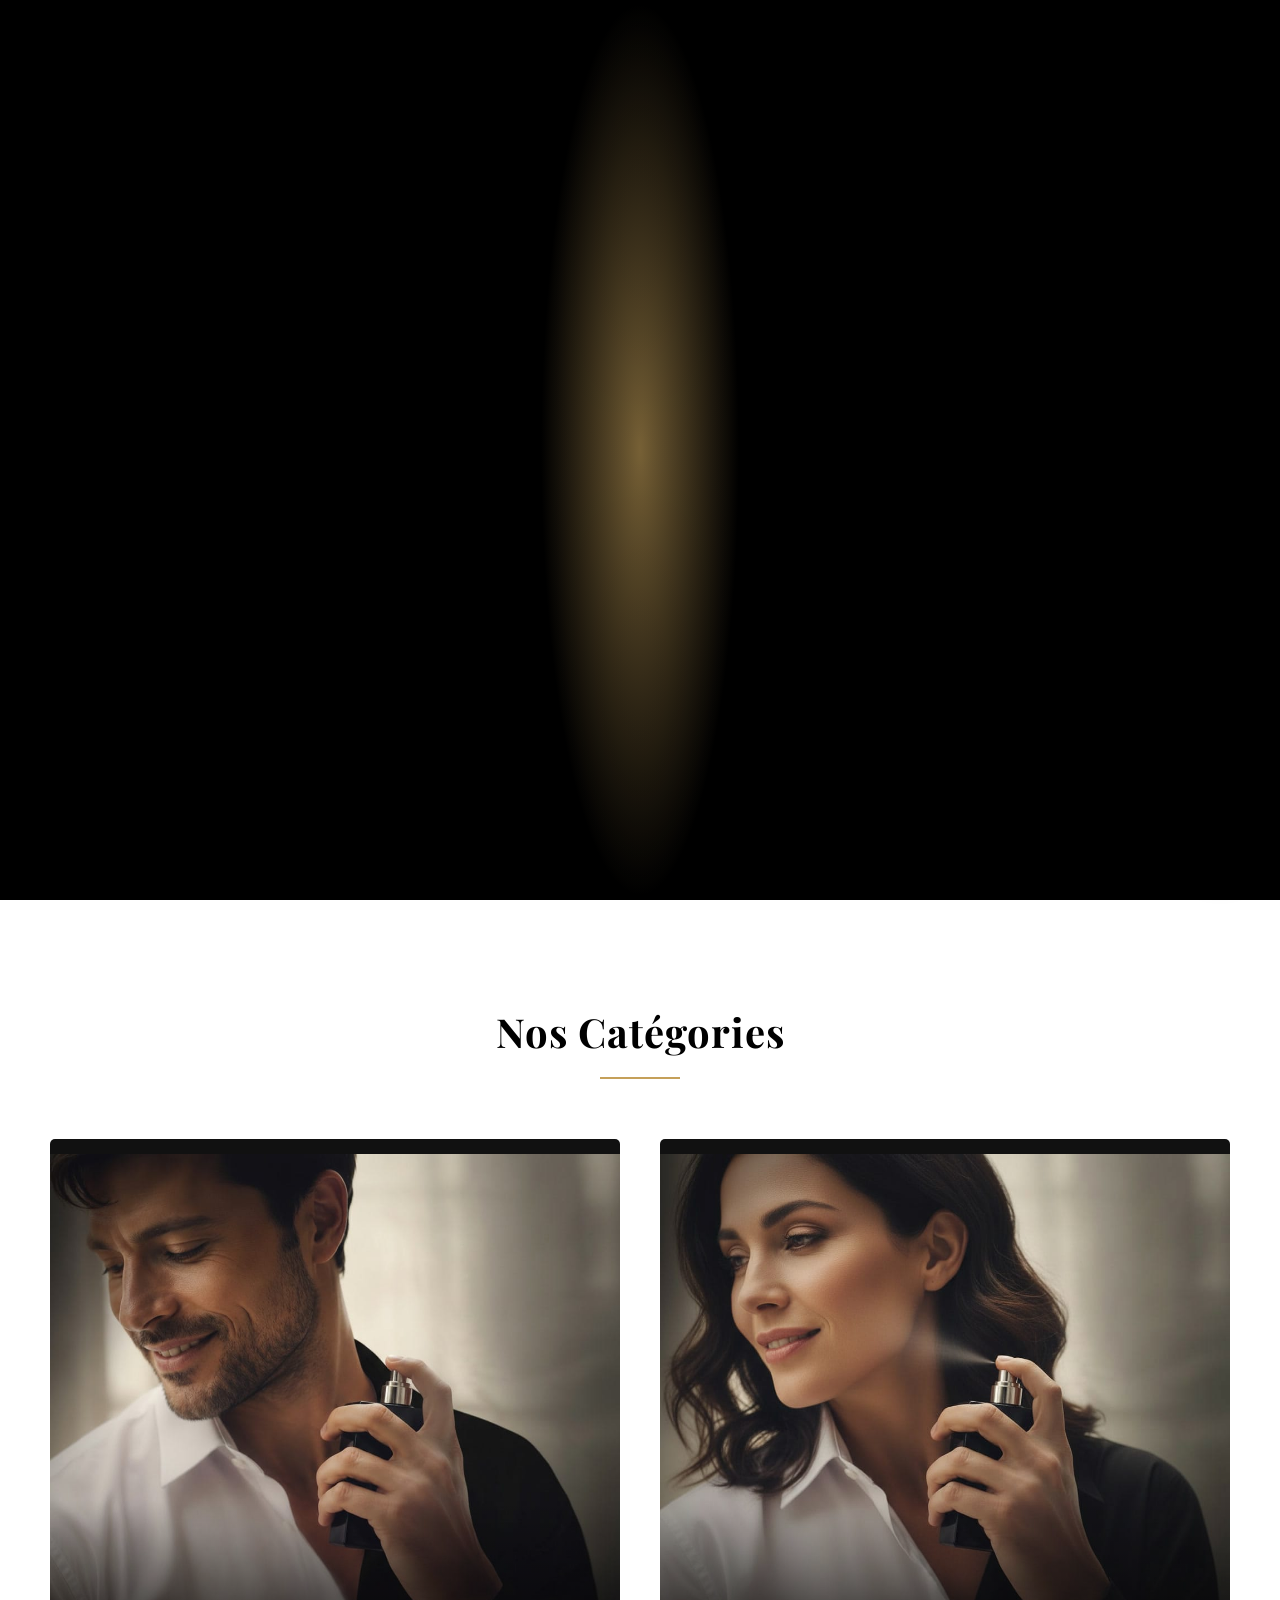
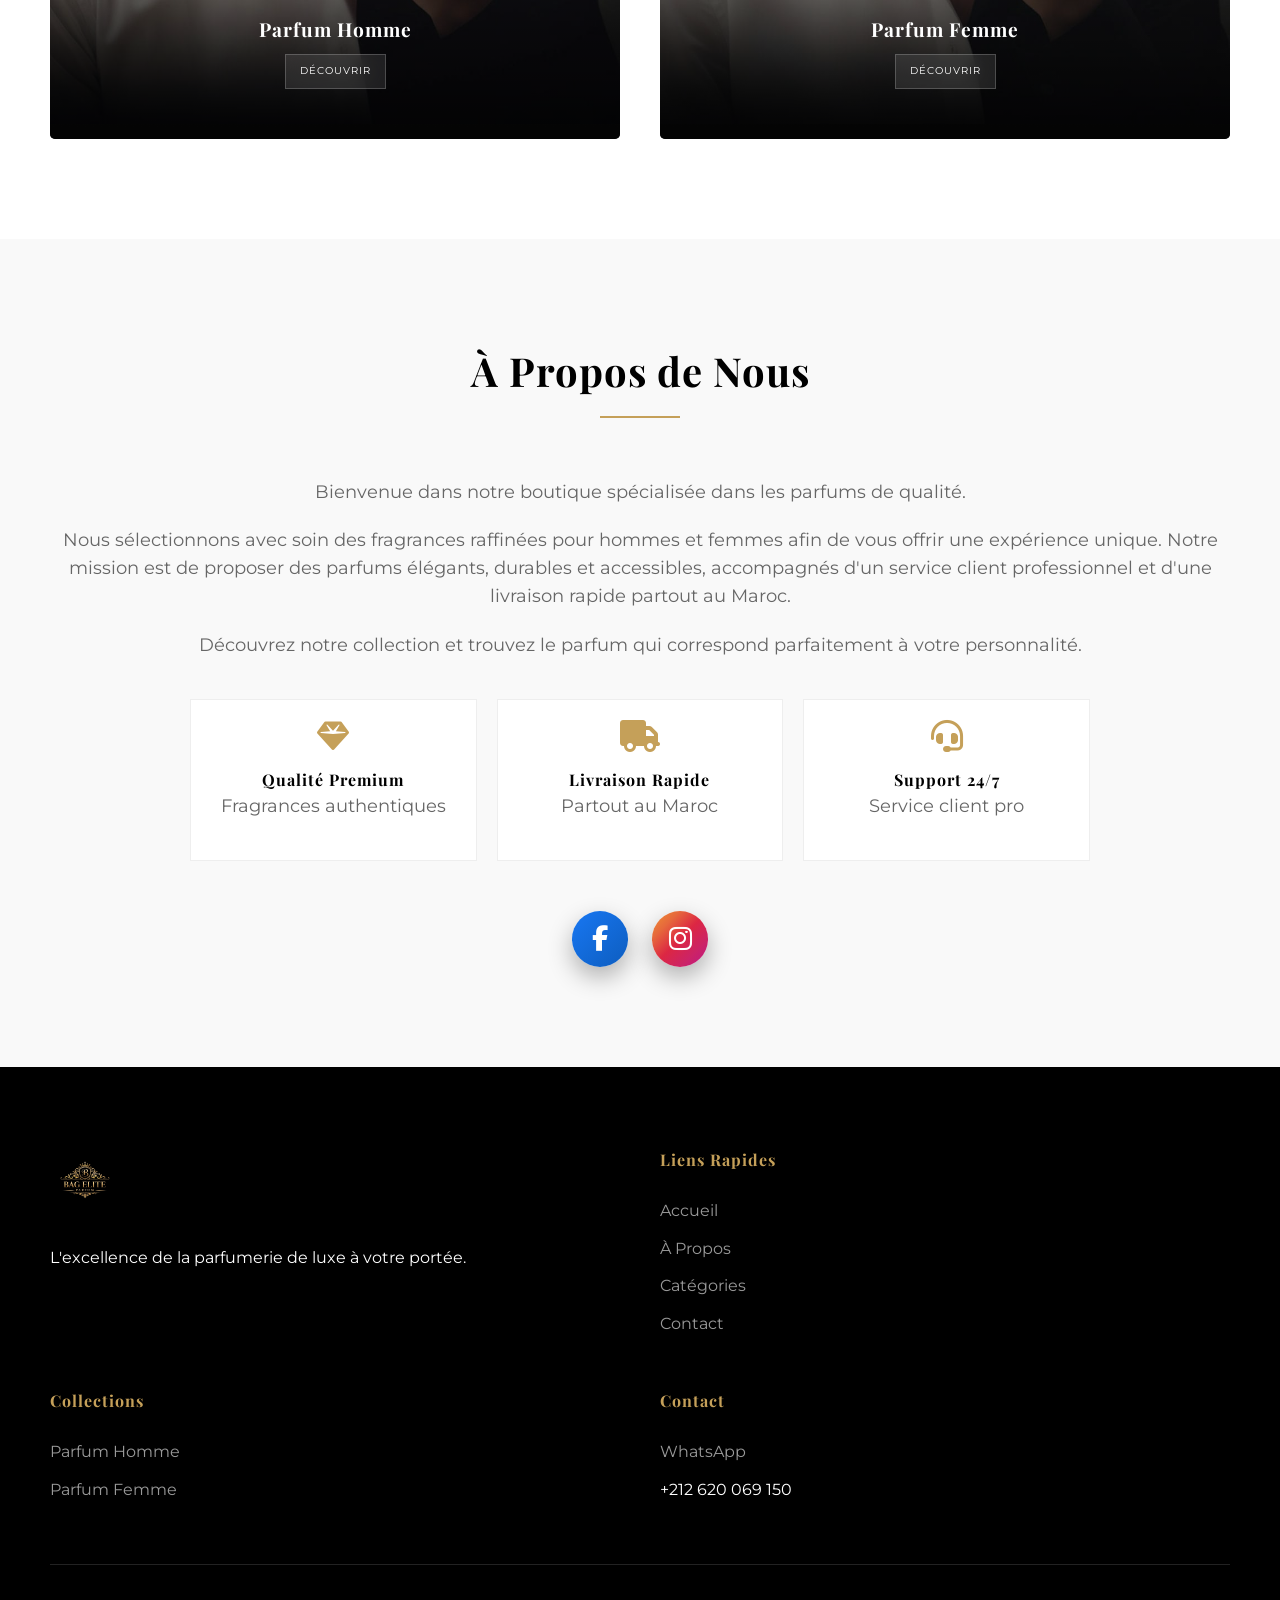
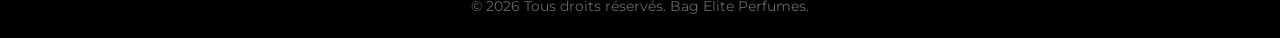
<file: index.html>
<!DOCTYPE html>
<html lang="fr">
<head>
    <meta charset="UTF-8">
    <meta name="viewport" content="width=device-width, initial-scale=1.0">
    <title>Bag Elite | Parfums de Luxe</title>
    <meta name="description" content="Découvrez l'univers du parfum de luxe chez Bag Elite. Des fragrances uniques pour hommes et femmes.">
    
    <!-- Google Fonts -->
    <link href="https://fonts.googleapis.com/css2?family=Montserrat:wght@300;400;500;600;700&family=Playfair+Display:wght@400;700;900&display=swap" rel="stylesheet">
    
    <!-- Font Awesome -->
    <link rel="stylesheet" href="https://cdnjs.cloudflare.com/ajax/libs/font-awesome/6.4.0/css/all.min.css">
    
    <!-- Custom CSS -->
    <link rel="stylesheet" href="style.css">

    <!-- Facebook Pixel Code -->
    <script>
      !function(f,b,e,v,n,t,s)
      {if(f.fbq)return;n=f.fbq=function(){n.callMethod?
      n.callMethod.apply(n,arguments):n.queue.push(arguments)};
      if(!f._fbq)f._fbq=n;n.push=n;n.loaded=!0;n.version='2.0';
      n.queue=[];t=b.createElement(e);t.async=!0;
      t.src=v;s=b.getElementsByTagName(e)[0];
      s.parentNode.insertBefore(t,s)}(window, document,'script',
      'https://connect.facebook.net/en_US/fbevents.js');
      fbq('init', '729606193231438');
      fbq('track', 'PageView');
    </script>
    <noscript>
      <img height="1" width="1" style="display:none" 
           src="https://www.facebook.com/tr?id=729606193231438&ev=PageView&noscript=1"/>
    </noscript>
    <!-- End Facebook Pixel Code -->
</head>
<body id="main-body" class="intro-active">

    <!-- Premium Luxury Intro Overlay -->
    <div id="intro-overlay" class="intro-overlay">
        <div class="intro-scene">
            <div class="golden-glow"></div>
            <div class="door-container">
                <div class="door left-door">
                    <div class="door-panel"></div>
                    <div class="door-handle"></div>
                </div>
                <div class="door right-door">
                    <div class="door-panel"></div>
                    <div class="door-handle"></div>
                </div>
            </div>
            <div class="intro-particles"></div>
        </div>
    </div>

    <!-- Header -->
    <header id="header">
        <div class="logo">
            <a href="index.html">
                <img src="images/logooooooooooo.png" alt="Bag Elite Logo">
            </a>
        </div>
        
        <nav id="nav">
            <ul>
                <li><a href="#home" class="active">Home</a></li>
                <li><a href="#about">About</a></li>
                <li><a href="#categories">Categories</a></li>
                <li><a href="#contact">Contact</a></li>
            </ul>
        </nav>

        <div class="hamburger" id="hamburger">
            <span></span>
            <span></span>
            <span></span>
        </div>
    </header>

    <!-- Hero Section -->
    <section class="hero" id="home">
        <div class="hero-bg" id="hero-bg"></div>
        <div class="hero-overlay"></div>
        <div id="particles-container"></div> <!-- Added particles container -->
        <div class="hero-content">
            <h1>Découvrez l'univers du parfum de luxe</h1>
            <p>Des fragrances uniques pour hommes et femmes.</p>
            <button class="btn-premium" onclick="document.getElementById('categories').scrollIntoView({behavior: 'smooth'})">SHOP NOW</button>
        </div>
    </section>

    <!-- Floating WhatsApp Button -->
    <div class="social-float" aria-label="WhatsApp">
        <a href="https://wa.me/212617981752" class="social-btn social-whatsapp" target="_blank" rel="noopener noreferrer" aria-label="WhatsApp">
            <i class="fab fa-whatsapp"></i>
            <span class="social-tooltip">Contactez-nous sur WhatsApp</span>
        </a>
    </div>

    <!-- Categories Section -->
    <section class="section" id="categories">
        <div class="section-title">
            <h2>Nos Catégories</h2>
        </div>
        <div class="category-grid">
            <!-- Homme Card -->
            <div class="category-card" onclick="window.location.href='homme.html'">
                <img src="images/col homme.jpeg" alt="Parfum Homme" class="category-img">
                <div class="category-overlay">
                    <h3>Parfum Homme</h3>
                    <a href="homme.html" class="btn-discover">Découvrir</a>
                </div>
            </div>
            <!-- Femme Card -->
            <div class="category-card" onclick="window.location.href='femme.html'">
                <img src="images/col femme.jpeg" alt="Parfum Femme" class="category-img">
                <div class="category-overlay">
                    <h3>Parfum Femme</h3>
                    <a href="femme.html" class="btn-discover">Découvrir</a>
                </div>
            </div>
        </div>
    </section>

    <!-- About Section -->
    <section class="section about" id="about">
        <div class="about-content" style="text-align: center; width: 100%;">
            <div class="section-title">
                <h2>À Propos de Nous</h2>
            </div>
            <p>Bienvenue dans notre boutique spécialisée dans les parfums de qualité.</p>
            <p>Nous sélectionnons avec soin des fragrances raffinées pour hommes et femmes afin de vous offrir une expérience unique. Notre mission est de proposer des parfums élégants, durables et accessibles, accompagnés d'un service client professionnel et d'une livraison rapide partout au Maroc.</p>
            <p>Découvrez notre collection et trouvez le parfum qui correspond parfaitement à votre personnalité.</p>
            
            <div class="about-features">
                <div class="feature-card">
                    <i class="fas fa-gem"></i>
                    <h4>Qualité Premium</h4>
                    <p>Fragrances authentiques</p>
                </div>
                <div class="feature-card">
                    <i class="fas fa-truck"></i>
                    <h4>Livraison Rapide</h4>
                    <p>Partout au Maroc</p>
                </div>
                <div class="feature-card">
                    <i class="fas fa-headset"></i>
                    <h4>Support 24/7</h4>
                    <p>Service client pro</p>
                </div>
            </div>

            <div class="social-inline" aria-label="Suivez-nous">
                <a href="https://www.facebook.com/share/1AuSRNoCqq/" class="social-btn social-facebook" target="_blank" rel="noopener noreferrer" aria-label="Facebook">
                    <i class="fab fa-facebook-f"></i>
                    <span class="social-tooltip">Facebook</span>
                </a>
                <a href="https://www.instagram.com/bageliteparfums?igsh=cHVobzBnajFoZmwx" class="social-btn social-instagram" target="_blank" rel="noopener noreferrer" aria-label="Instagram">
                    <i class="fab fa-instagram"></i>
                    <span class="social-tooltip">Instagram</span>
                </a>
            </div>
        </div>
    </section>

    <!-- Contact Section -->
    
    <!-- Footer -->
    <footer>
        <div class="footer-content">
            <div class="footer-logo">
                <img src="images/logooooooooooo.png" alt="Bag Elite Logo">
                <p>L'excellence de la parfumerie de luxe à votre portée.</p>
            </div>
            <div class="footer-links">
                <h4>Liens Rapides</h4>
                <ul>
                    <li><a href="#home">Accueil</a></li>
                    <li><a href="#about">À Propos</a></li>
                    <li><a href="#categories">Catégories</a></li>
                    <li><a href="#contact">Contact</a></li>
                </ul>
            </div>
            <div class="footer-links">
                <h4>Collections</h4>
                <ul>
                    <li><a href="homme.html">Parfum Homme</a></li>
                    <li><a href="femme.html">Parfum Femme</a></li>
                </ul>
            </div>
            <div class="footer-links">
                <h4>Contact</h4>
                <ul>
                    <li><a href="https://wa.me/212620069150">WhatsApp</a></li>
                    <li><p>+212 620 069 150</p></li>
                </ul>
            </div>
        </div>
        <div class="footer-bottom">
            <p>&copy; 2026 Tous droits réservés. Bag Elite Perfumes.</p>
        </div>
    </footer>

    <!-- Vanilla JavaScript -->
    <script src="script.js"></script>
</body>
</html>
</file>
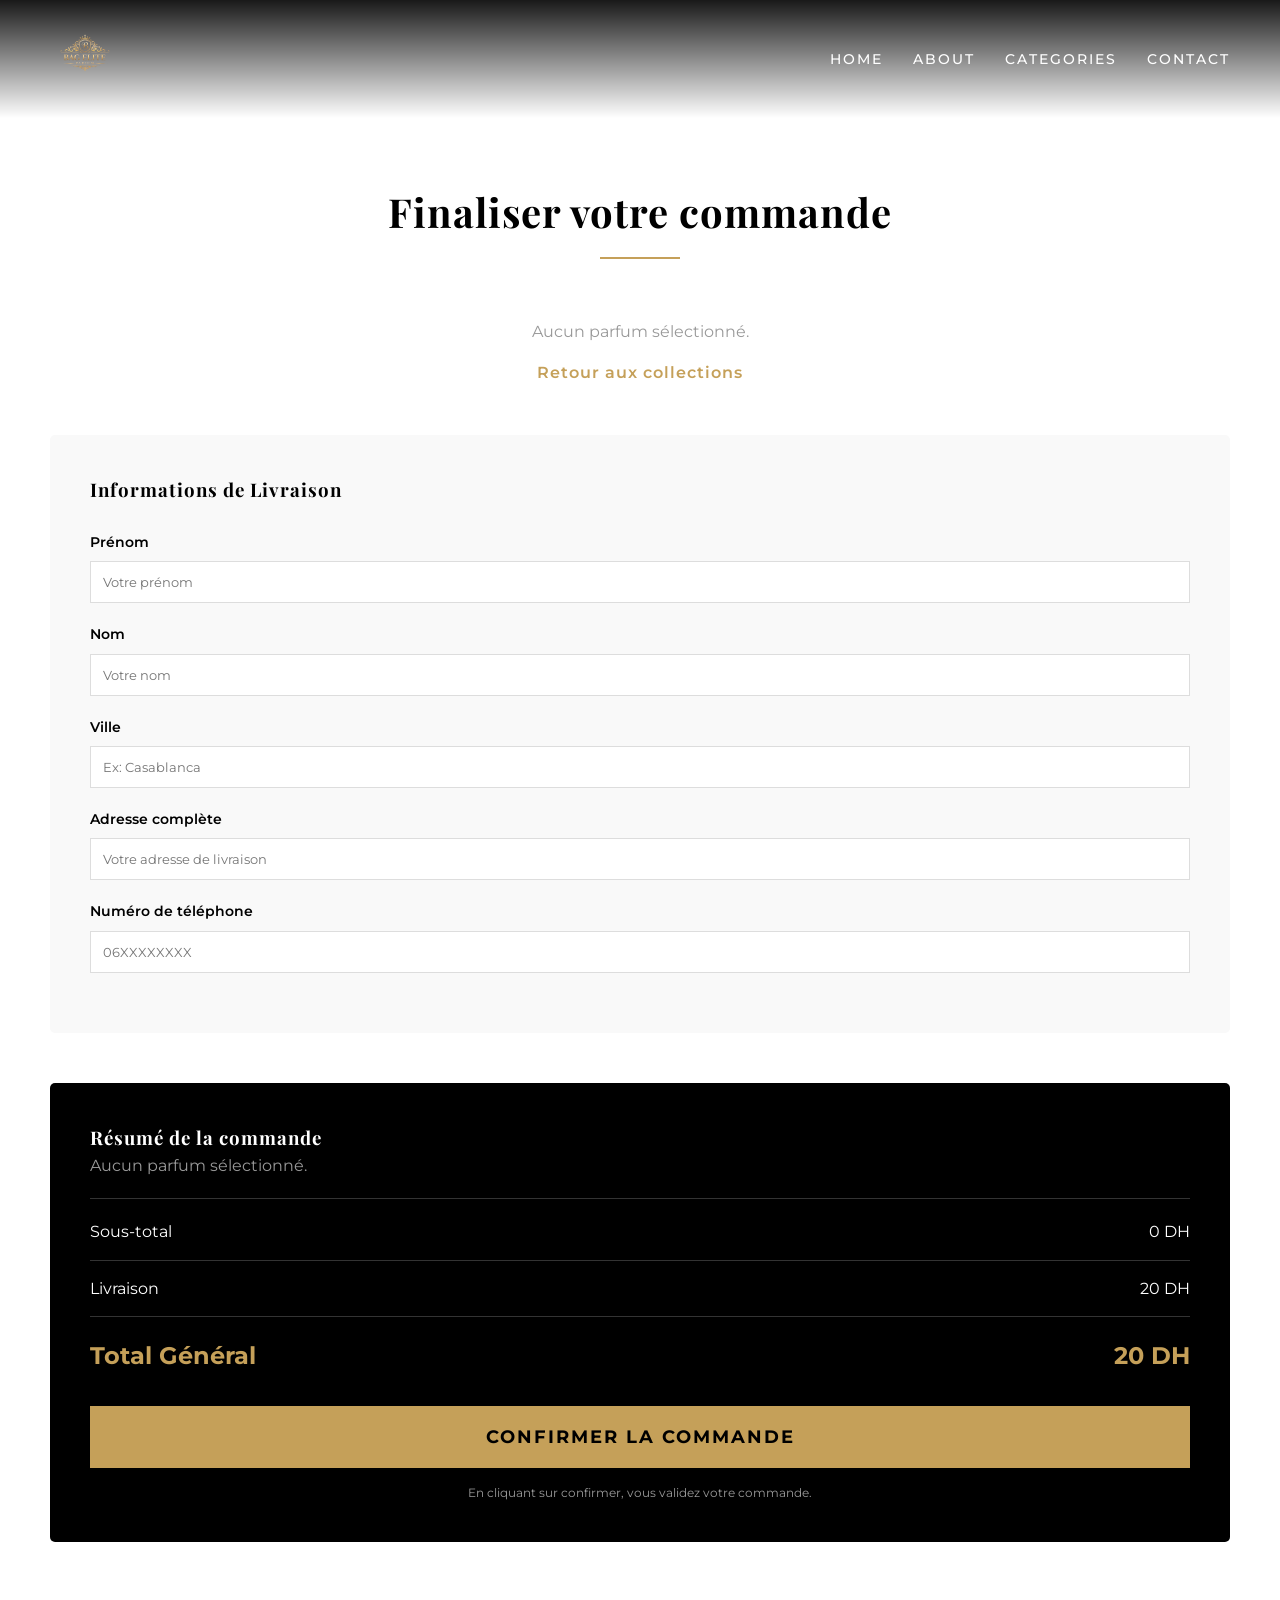
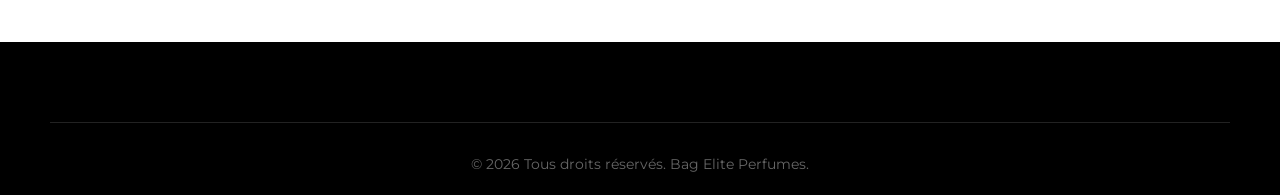
<file: checkout.html>
<!DOCTYPE html>
<html lang="fr">
<head>
    <meta charset="UTF-8">
    <meta name="viewport" content="width=device-width, initial-scale=1.0">
    <title>Validation de Commande | Bag Elite</title>
    
    <!-- Google Fonts -->
    <link href="https://fonts.googleapis.com/css2?family=Montserrat:wght@300;400;500;600;700&family=Playfair+Display:wght@400;700;900&display=swap" rel="stylesheet">
    
    <!-- Font Awesome -->
    <link rel="stylesheet" href="https://cdnjs.cloudflare.com/ajax/libs/font-awesome/6.4.0/css/all.min.css">
    
    <!-- Custom CSS -->
    <link rel="stylesheet" href="style.css">

    <!-- Facebook Pixel Code -->
    <script>
      !function(f,b,e,v,n,t,s)
      {if(f.fbq)return;n=f.fbq=function(){n.callMethod?
      n.callMethod.apply(n,arguments):n.queue.push(arguments)};
      if(!f._fbq)f._fbq=n;n.push=n;n.loaded=!0;n.version='2.0';
      n.queue=[];t=b.createElement(e);t.async=!0;
      t.src=v;s=b.getElementsByTagName(e)[0];
      s.parentNode.insertBefore(t,s)}(window, document,'script',
      'https://connect.facebook.net/en_US/fbevents.js');
      fbq('init', '729606193231438');
      fbq('track', 'PageView');
    </script>
    <noscript>
      <img height="1" width="1" style="display:none" 
           src="https://www.facebook.com/tr?id=729606193231438&ev=PageView&noscript=1"/>
    </noscript>
    <!-- End Facebook Pixel Code -->
</head>
<body id="checkout-page">

    <!-- Header -->
    <header id="header" class="scrolled">
        <div class="logo">
            <a href="index.html">
                <img src="images/logooooooooooo.png" alt="Bag Elite Logo">
            </a>
        </div>
        
        <nav id="nav">
            <ul>
                <li><a href="index.html#home">Home</a></li>
                <li><a href="index.html#about">About</a></li>
                <li><a href="index.html#categories">Categories</a></li>
                <li><a href="index.html#contact">Contact</a></li>
            </ul>
        </nav>

    </header>

    <!-- Checkout Section -->
    <section class="section" style="margin-top: 80px;">
        <div class="section-title">
            <h2>Finaliser votre commande</h2>
        </div>

        <div id="checkout-product-preview" class="checkout-product-preview"></div>

        <div class="checkout-container">
            <!-- Customer Form -->
            <div class="checkout-form">
                <h3>Informations de Livraison</h3>
                <br>
                <div class="form-group">
                    <label for="prenom">Prénom</label>
                    <input type="text" id="prenom" placeholder="Votre prénom" required>
                </div>
                <div class="form-group">
                    <label for="nom">Nom</label>
                    <input type="text" id="nom" placeholder="Votre nom" required>
                </div>
                <div class="form-group">
                    <label for="ville">Ville</label>
                    <input type="text" id="ville" placeholder="Ex: Casablanca" required>
                </div>
                <div class="form-group">
                    <label for="adresse">Adresse complète</label>
                    <input type="text" id="adresse" placeholder="Votre adresse de livraison" required>
                </div>
                <div class="form-group">
                    <label for="telephone">Numéro de téléphone</label>
                    <input type="tel" id="telephone" placeholder="06XXXXXXXX" required>
                </div>
            </div>

            <!-- Order Summary -->
            <div class="order-summary">
                <h3>Résumé de la commande</h3>
                <div id="summary-list">
                    <!-- Loaded by JS -->
                </div>
                
                <div class="summary-item" style="border-top: 1px solid #333; margin-top: 20px; padding-top: 20px;">
                    <span>Sous-total</span>
                    <span id="total-produits">0 DH</span>
                </div>
                <div class="summary-item">
                    <span>Livraison</span>
                    <span>20 DH</span>
                </div>
                
                <div class="summary-total">
                    <span>Total Général</span>
                    <span id="total-general">20 DH</span>
                </div>

                <button class="btn-confirm" onclick="confirmOrder()">Confirmer la commande</button>
                <p style="text-align: center; font-size: 12px; margin-top: 15px; color: #999;">
                    En cliquant sur confirmer, vous validez votre commande.
                </p>
            </div>
        </div>
    </section>

    <!-- Footer -->
    <footer>
        <div class="footer-bottom">
            <p>&copy; 2026 Tous droits réservés. Bag Elite Perfumes.</p>
        </div>
    </footer>

    <!-- Vanilla JavaScript -->
    <script src="script.js"></script>
</body>
</html>
</file>
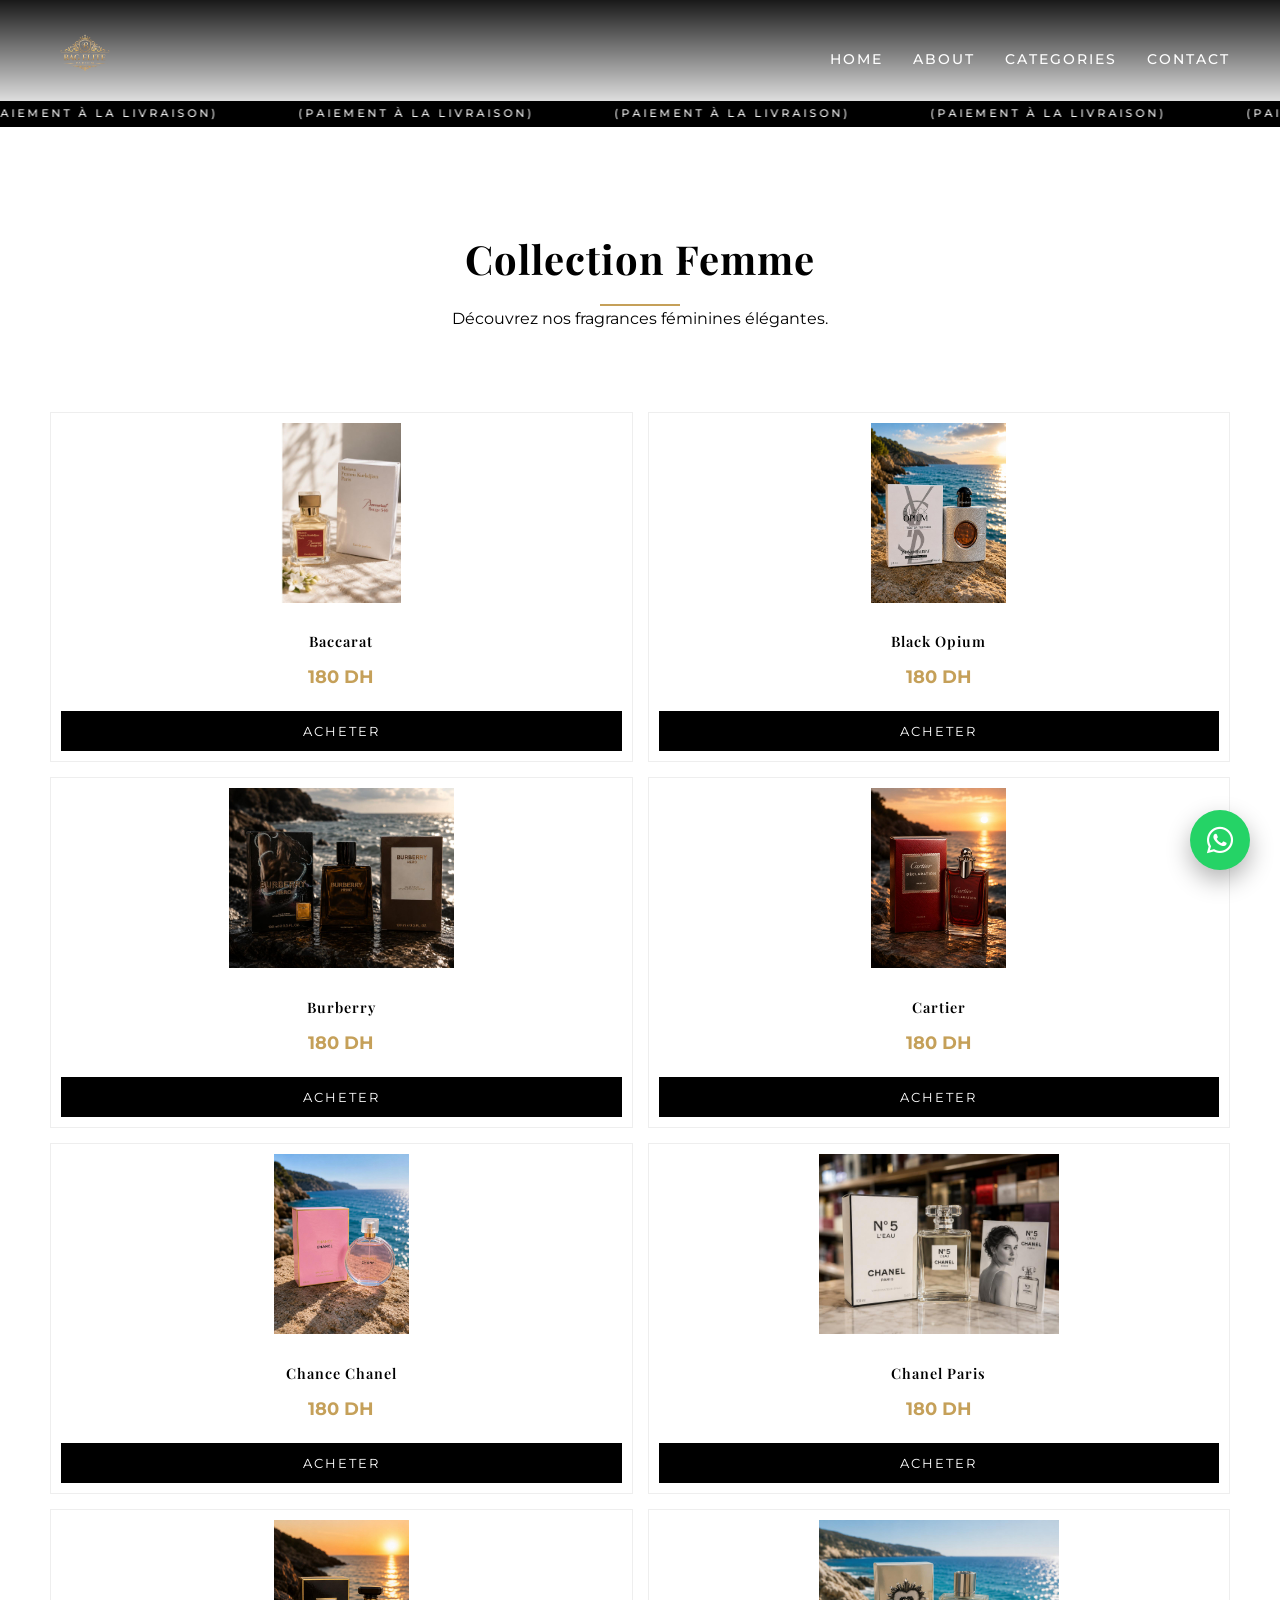
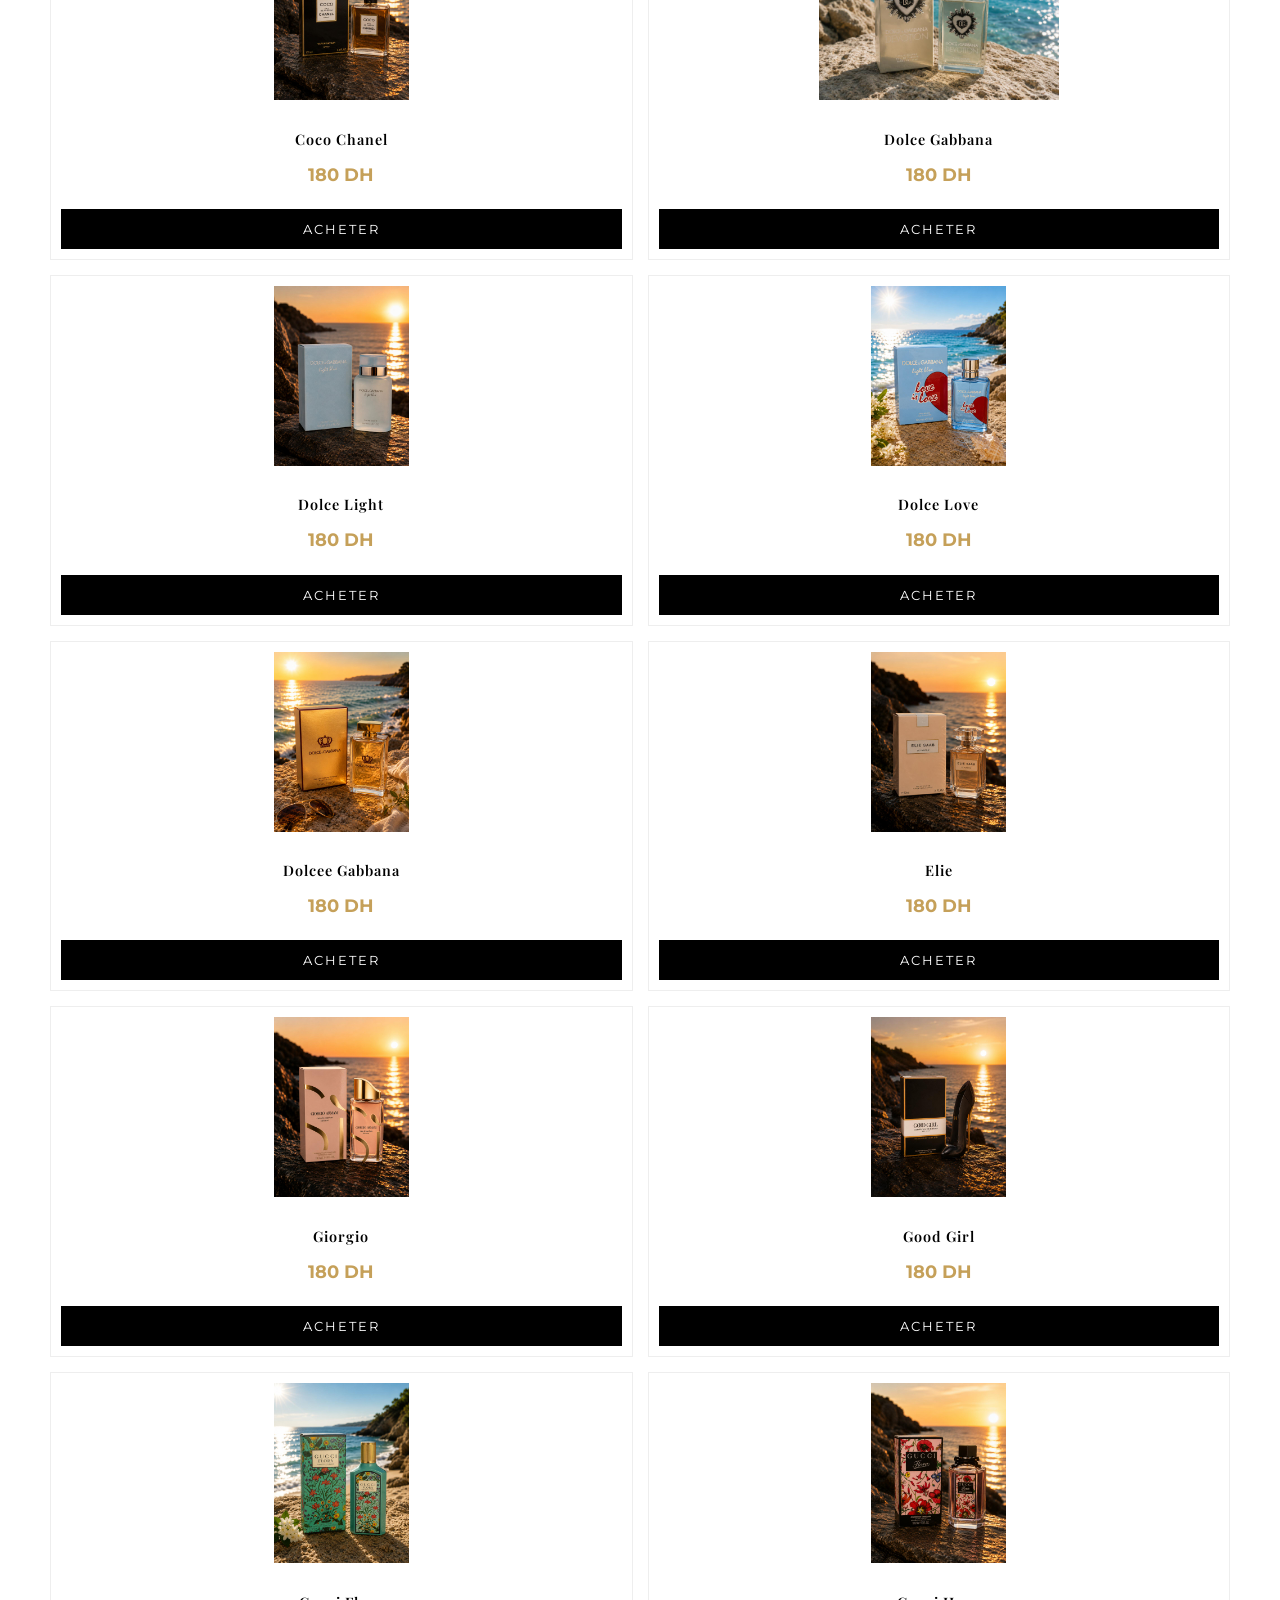
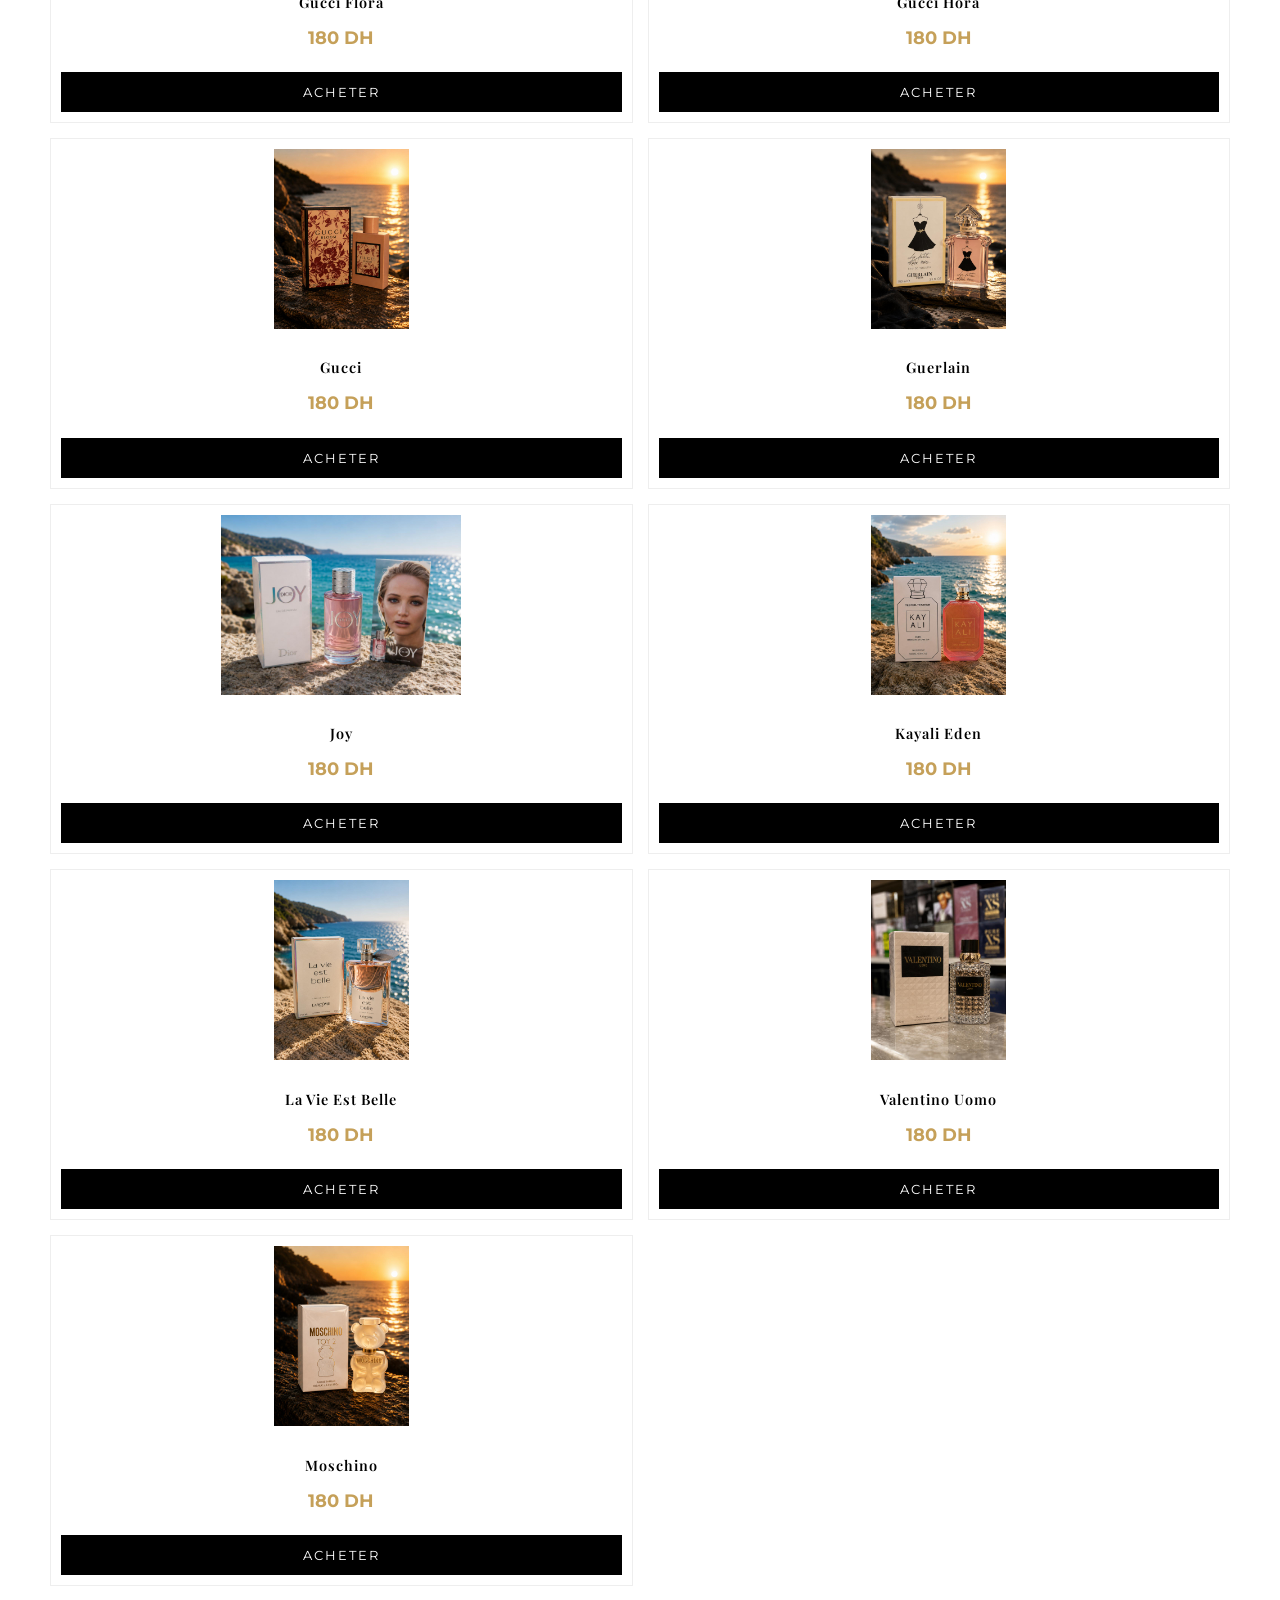
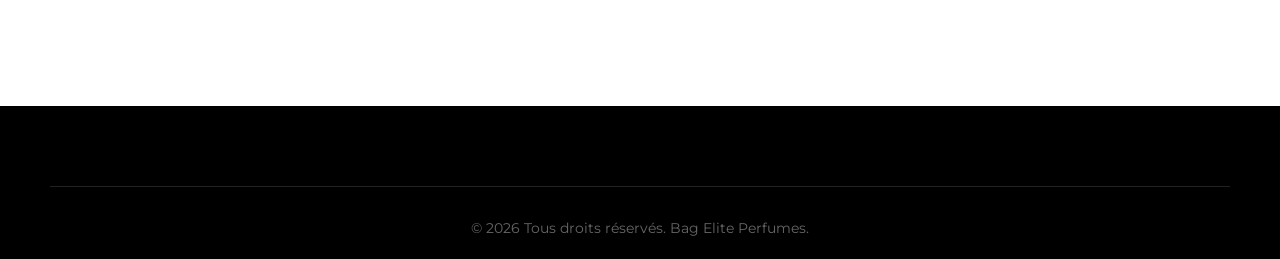
<file: femme.html>
<!DOCTYPE html>
<html lang="fr">
<head>
    <meta charset="UTF-8">
    <meta name="viewport" content="width=device-width, initial-scale=1.0">
    <title>Parfums Femme | Bag Elite</title>
    
    <!-- Google Fonts -->
    <link href="https://fonts.googleapis.com/css2?family=Montserrat:wght@300;400;500;600;700&family=Playfair+Display:wght@400;700;900&display=swap" rel="stylesheet">
    
    <!-- Font Awesome -->
    <link rel="stylesheet" href="https://cdnjs.cloudflare.com/ajax/libs/font-awesome/6.4.0/css/all.min.css">
    
    <!-- Custom CSS -->
    <link rel="stylesheet" href="style.css">

    <!-- Facebook Pixel Code -->
    <script>
      !function(f,b,e,v,n,t,s)
      {if(f.fbq)return;n=f.fbq=function(){n.callMethod?
      n.callMethod.apply(n,arguments):n.queue.push(arguments)};
      if(!f._fbq)f._fbq=n;n.push=n;n.loaded=!0;n.version='2.0';
      n.queue=[];t=b.createElement(e);t.async=!0;
      t.src=v;s=b.getElementsByTagName(e)[0];
      s.parentNode.insertBefore(t,s)}(window, document,'script',
      'https://connect.facebook.net/en_US/fbevents.js');
      fbq('init', '729606193231438');
      fbq('track', 'PageView');
    </script>
    <noscript>
      <img height="1" width="1" style="display:none" 
           src="https://www.facebook.com/tr?id=729606193231438&ev=PageView&noscript=1"/>
    </noscript>
    <!-- End Facebook Pixel Code -->
</head>
<body data-category="femme">

    <!-- Header -->
    <header id="header" class="scrolled">
        <div class="logo">
            <a href="index.html">
                <img src="images/logooooooooooo.png" alt="Bag Elite Logo">
            </a>
        </div>
        
        <nav id="nav">
            <ul>
                <li><a href="index.html#home">Home</a></li>
                <li><a href="index.html#about">About</a></li>
                <li><a href="index.html#categories" class="active">Categories</a></li>
                <li><a href="index.html#contact">Contact</a></li>
            </ul>
        </nav>

    </header>

    <!-- Announcement Bar -->
    <div class="announcement-bar" aria-label="Paiement à la livraison">
        <div class="announcement-track">
            <div class="announcement-content">
                <span>(PAIEMENT À LA LIVRAISON)</span>
                <span>(PAIEMENT À LA LIVRAISON)</span>
                <span>(PAIEMENT À LA LIVRAISON)</span>
                <span>(PAIEMENT À LA LIVRAISON)</span>
            </div>
            <div class="announcement-content" aria-hidden="true">
                <span>(PAIEMENT À LA LIVRAISON)</span>
                <span>(PAIEMENT À LA LIVRAISON)</span>
                <span>(PAIEMENT À LA LIVRAISON)</span>
                <span>(PAIEMENT À LA LIVRAISON)</span>
            </div>
        </div>
    </div>

    <!-- Product Section -->
    <section class="section collection-section">
        <div class="section-title">
            <h2>Collection Femme</h2>
            <p>Découvrez nos fragrances féminines élégantes.</p>
        </div>
        
        <div class="product-grid" id="product-grid">
            <!-- Products -->
            <div class="product-card">
                <img src="image femme/baccarat.jpeg" alt="Baccarat" class="product-img">
                <h3 class="product-name">Baccarat</h3>
                <p class="product-price">180 DH</p>
                <button class="btn-add-cart" onclick="addToCartManual(this)" data-name="Baccarat" data-image="image femme/baccarat.jpeg">Acheter</button>
            </div>
            <div class="product-card">
                <img src="image femme/black opium.jpeg" alt="Black Opium" class="product-img">
                <h3 class="product-name">Black Opium</h3>
                <p class="product-price">180 DH</p>
                <button class="btn-add-cart" onclick="addToCartManual(this)" data-name="Black Opium" data-image="image femme/black opium.jpeg">Acheter</button>
            </div>
            <div class="product-card">
                <img src="image femme/burberry.jpeg" alt="Burberry" class="product-img">
                <h3 class="product-name">Burberry</h3>
                <p class="product-price">180 DH</p>
                <button class="btn-add-cart" onclick="addToCartManual(this)" data-name="Burberry" data-image="image femme/burberry.jpeg">Acheter</button>
            </div>
            <div class="product-card">
                <img src="image femme/cartier.jpeg" alt="Cartier" class="product-img">
                <h3 class="product-name">Cartier</h3>
                <p class="product-price">180 DH</p>
                <button class="btn-add-cart" onclick="addToCartManual(this)" data-name="Cartier" data-image="image femme/cartier.jpeg">Acheter</button>
            </div>
            <div class="product-card">
                <img src="image femme/chance chanel.jpeg" alt="Chance Chanel" class="product-img">
                <h3 class="product-name">Chance Chanel</h3>
                <p class="product-price">180 DH</p>
                <button class="btn-add-cart" onclick="addToCartManual(this)" data-name="Chance Chanel" data-image="image femme/chance chanel.jpeg">Acheter</button>
            </div>
            <div class="product-card">
                <img src="image femme/chanel paris.jpeg" alt="Chanel Paris" class="product-img">
                <h3 class="product-name">Chanel Paris</h3>
                <p class="product-price">180 DH</p>
                <button class="btn-add-cart" onclick="addToCartManual(this)" data-name="Chanel Paris" data-image="image femme/chanel paris.jpeg">Acheter</button>
            </div>
            <div class="product-card">
                <img src="image femme/coco chanel.jpeg" alt="Coco Chanel" class="product-img">
                <h3 class="product-name">Coco Chanel</h3>
                <p class="product-price">180 DH</p>
                <button class="btn-add-cart" onclick="addToCartManual(this)" data-name="Coco Chanel" data-image="image femme/coco chanel.jpeg">Acheter</button>
            </div>
            <div class="product-card">
                <img src="image femme/dolce gabbana.jpeg" alt="Dolce Gabbana" class="product-img">
                <h3 class="product-name">Dolce Gabbana</h3>
                <p class="product-price">180 DH</p>
                <button class="btn-add-cart" onclick="addToCartManual(this)" data-name="Dolce Gabbana" data-image="image femme/dolce gabbana.jpeg">Acheter</button>
            </div>
            <div class="product-card">
                <img src="image femme/dolce light.jpeg" alt="Dolce Light" class="product-img">
                <h3 class="product-name">Dolce Light</h3>
                <p class="product-price">180 DH</p>
                <button class="btn-add-cart" onclick="addToCartManual(this)" data-name="Dolce Light" data-image="image femme/dolce light.jpeg">Acheter</button>
            </div>
            <div class="product-card">
                <img src="image femme/dolce love.jpeg" alt="Dolce Love" class="product-img">
                <h3 class="product-name">Dolce Love</h3>
                <p class="product-price">180 DH</p>
                <button class="btn-add-cart" onclick="addToCartManual(this)" data-name="Dolce Love" data-image="image femme/dolce love.jpeg">Acheter</button>
            </div>
            <div class="product-card">
                <img src="image femme/dolcee gabbana.jpeg" alt="Dolcee Gabbana" class="product-img">
                <h3 class="product-name">Dolcee Gabbana</h3>
                <p class="product-price">180 DH</p>
                <button class="btn-add-cart" onclick="addToCartManual(this)" data-name="Dolcee Gabbana" data-image="image femme/dolcee gabbana.jpeg">Acheter</button>
            </div>
            <div class="product-card">
                <img src="image femme/elie.jpeg" alt="Elie" class="product-img">
                <h3 class="product-name">Elie</h3>
                <p class="product-price">180 DH</p>
                <button class="btn-add-cart" onclick="addToCartManual(this)" data-name="Elie" data-image="image femme/elie.jpeg">Acheter</button>
            </div>
            <div class="product-card">
                <img src="image femme/giorgio.jpeg" alt="Giorgio" class="product-img">
                <h3 class="product-name">Giorgio</h3>
                <p class="product-price">180 DH</p>
                <button class="btn-add-cart" onclick="addToCartManual(this)" data-name="Giorgio" data-image="image femme/giorgio.jpeg">Acheter</button>
            </div>
            <div class="product-card">
                <img src="image femme/good girl.jpeg" alt="Good Girl" class="product-img">
                <h3 class="product-name">Good Girl</h3>
                <p class="product-price">180 DH</p>
                <button class="btn-add-cart" onclick="addToCartManual(this)" data-name="Good Girl" data-image="image femme/good girl.jpeg">Acheter</button>
            </div>
            <div class="product-card">
                <img src="image femme/gucci flora.jpeg" alt="Gucci Flora" class="product-img">
                <h3 class="product-name">Gucci Flora</h3>
                <p class="product-price">180 DH</p>
                <button class="btn-add-cart" onclick="addToCartManual(this)" data-name="Gucci Flora" data-image="image femme/gucci flora.jpeg">Acheter</button>
            </div>
            <div class="product-card">
                <img src="image femme/gucci hora.jpeg" alt="Gucci Hora" class="product-img">
                <h3 class="product-name">Gucci Hora</h3>
                <p class="product-price">180 DH</p>
                <button class="btn-add-cart" onclick="addToCartManual(this)" data-name="Gucci Hora" data-image="image femme/gucci hora.jpeg">Acheter</button>
            </div>
            <div class="product-card">
                <img src="image femme/gucci.jpeg" alt="Gucci" class="product-img">
                <h3 class="product-name">Gucci</h3>
                <p class="product-price">180 DH</p>
                <button class="btn-add-cart" onclick="addToCartManual(this)" data-name="Gucci" data-image="image femme/gucci.jpeg">Acheter</button>
            </div>
            <div class="product-card">
                <img src="image femme/guerlan.jpeg" alt="Guerlain" class="product-img">
                <h3 class="product-name">Guerlain</h3>
                <p class="product-price">180 DH</p>
                <button class="btn-add-cart" onclick="addToCartManual(this)" data-name="Guerlain" data-image="image femme/guerlan.jpeg">Acheter</button>
            </div>
            <div class="product-card">
                <img src="image femme/joy.jpeg" alt="Joy" class="product-img">
                <h3 class="product-name">Joy</h3>
                <p class="product-price">180 DH</p>
                <button class="btn-add-cart" onclick="addToCartManual(this)" data-name="Joy" data-image="image femme/joy.jpeg">Acheter</button>
            </div>
            <div class="product-card">
                <img src="image femme/kayali eden.jpeg" alt="Kayali Eden" class="product-img">
                <h3 class="product-name">Kayali Eden</h3>
                <p class="product-price">180 DH</p>
                <button class="btn-add-cart" onclick="addToCartManual(this)" data-name="Kayali Eden" data-image="image femme/kayali eden.jpeg">Acheter</button>
            </div>
            <div class="product-card">
                <img src="image femme/la vie est belle.jpeg" alt="La Vie Est Belle" class="product-img">
                <h3 class="product-name">La Vie Est Belle</h3>
                <p class="product-price">180 DH</p>
                <button class="btn-add-cart" onclick="addToCartManual(this)" data-name="La Vie Est Belle" data-image="image femme/la vie est belle.jpeg">Acheter</button>
            </div>
            <div class="product-card">
                <img src="image femme/valentino uono.jpeg" alt="Valentino Uomo" class="product-img">
                <h3 class="product-name">Valentino Uomo</h3>
                <p class="product-price">180 DH</p>
                <button class="btn-add-cart" onclick="addToCartManual(this)" data-name="Valentino Uomo" data-image="image femme/valentino uomo.jpeg">Acheter</button>
            </div>
            <div class="product-card">
                <img src="image femme/moschino.jpeg" alt="Moschino" class="product-img">
                <h3 class="product-name">Moschino</h3>
                <p class="product-price">180 DH</p>
                <button class="btn-add-cart" onclick="addToCartManual(this)" data-name="Moschino" data-image="image femme/moschino.jpeg">Acheter</button>
            </div>
        </div>
    </section>

    <!-- Floating WhatsApp Button -->
    <div class="social-float" aria-label="WhatsApp">
        <a href="https://wa.me/212617981752" class="social-btn social-whatsapp" target="_blank" rel="noopener noreferrer" aria-label="WhatsApp">
            <i class="fab fa-whatsapp"></i>
            <span class="social-tooltip">Contactez-nous sur WhatsApp</span>
        </a>
    </div>

    <!-- Footer -->
    <footer>
        <div class="footer-bottom">
            <p>&copy; 2026 Tous droits réservés. Bag Elite Perfumes.</p>
        </div>
    </footer>

    <!-- Vanilla JavaScript -->
    <script src="script.js"></script>
</body>
</html>
</file>
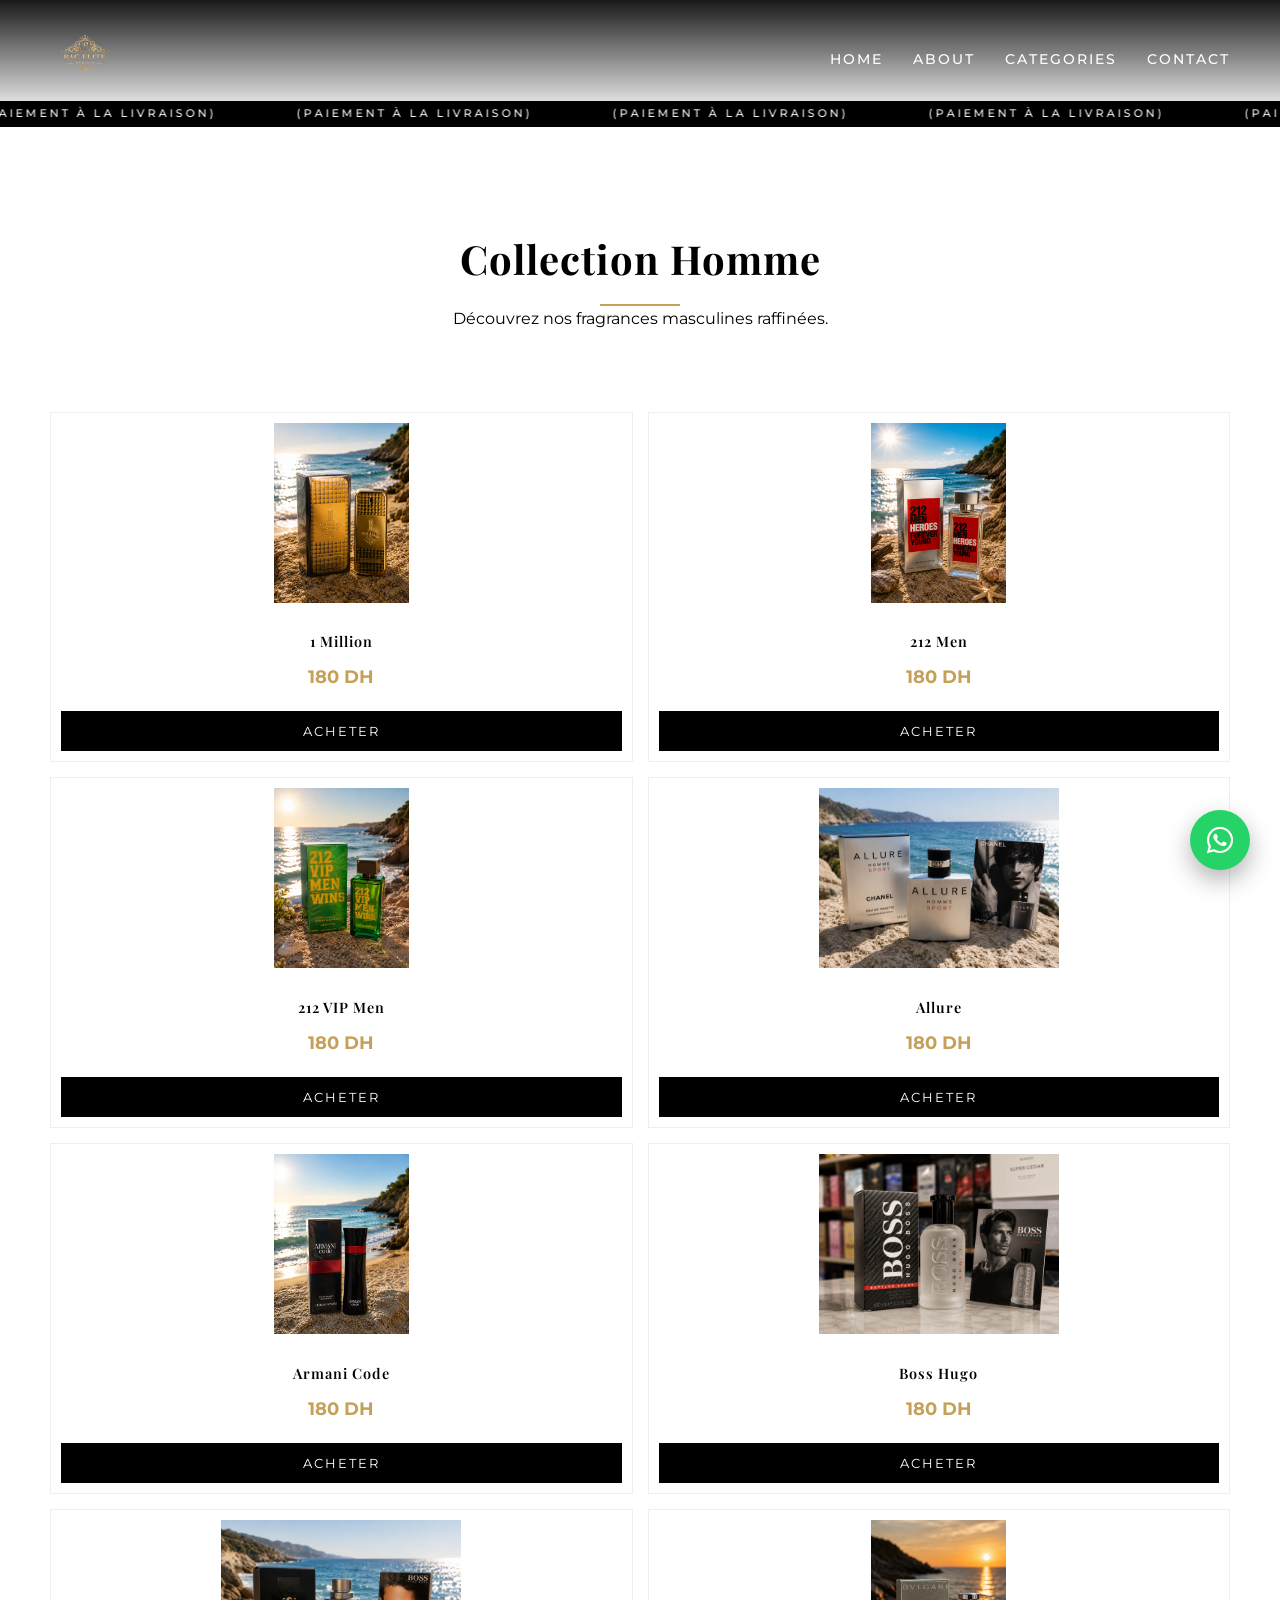
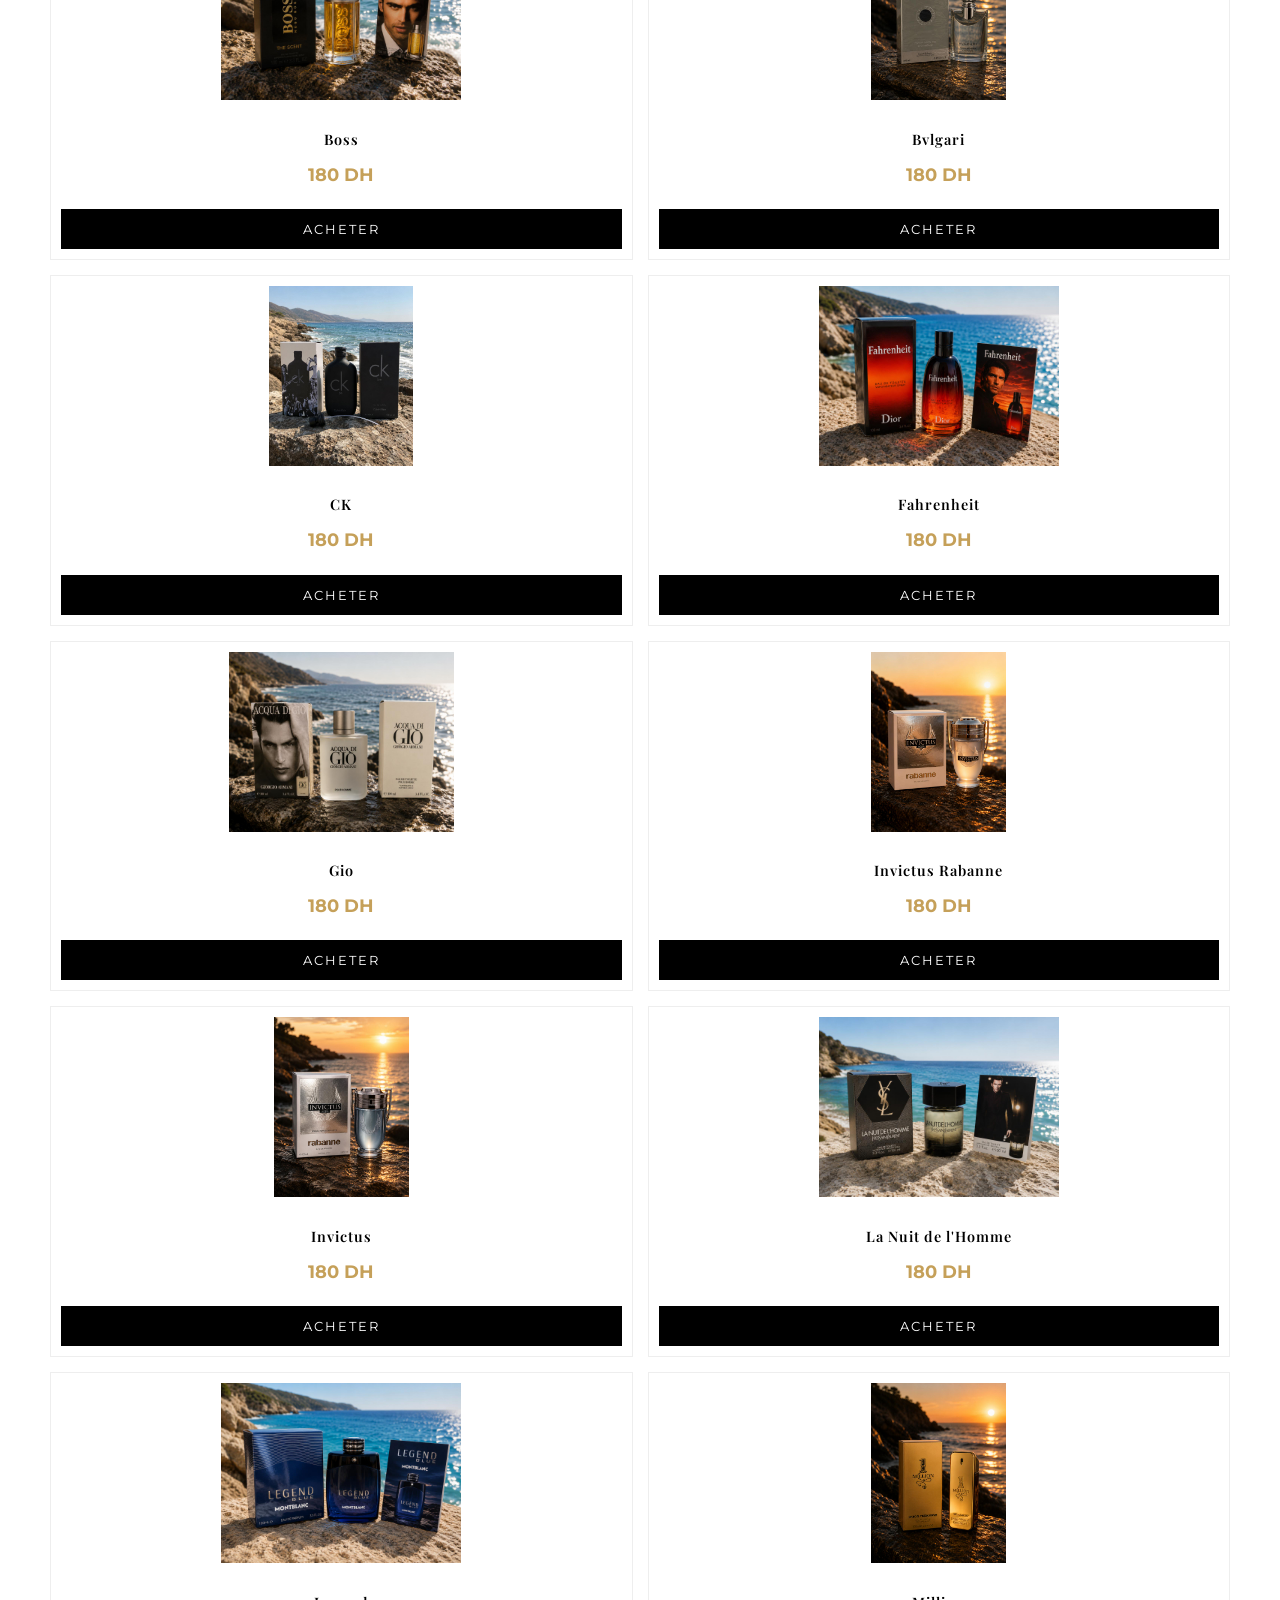
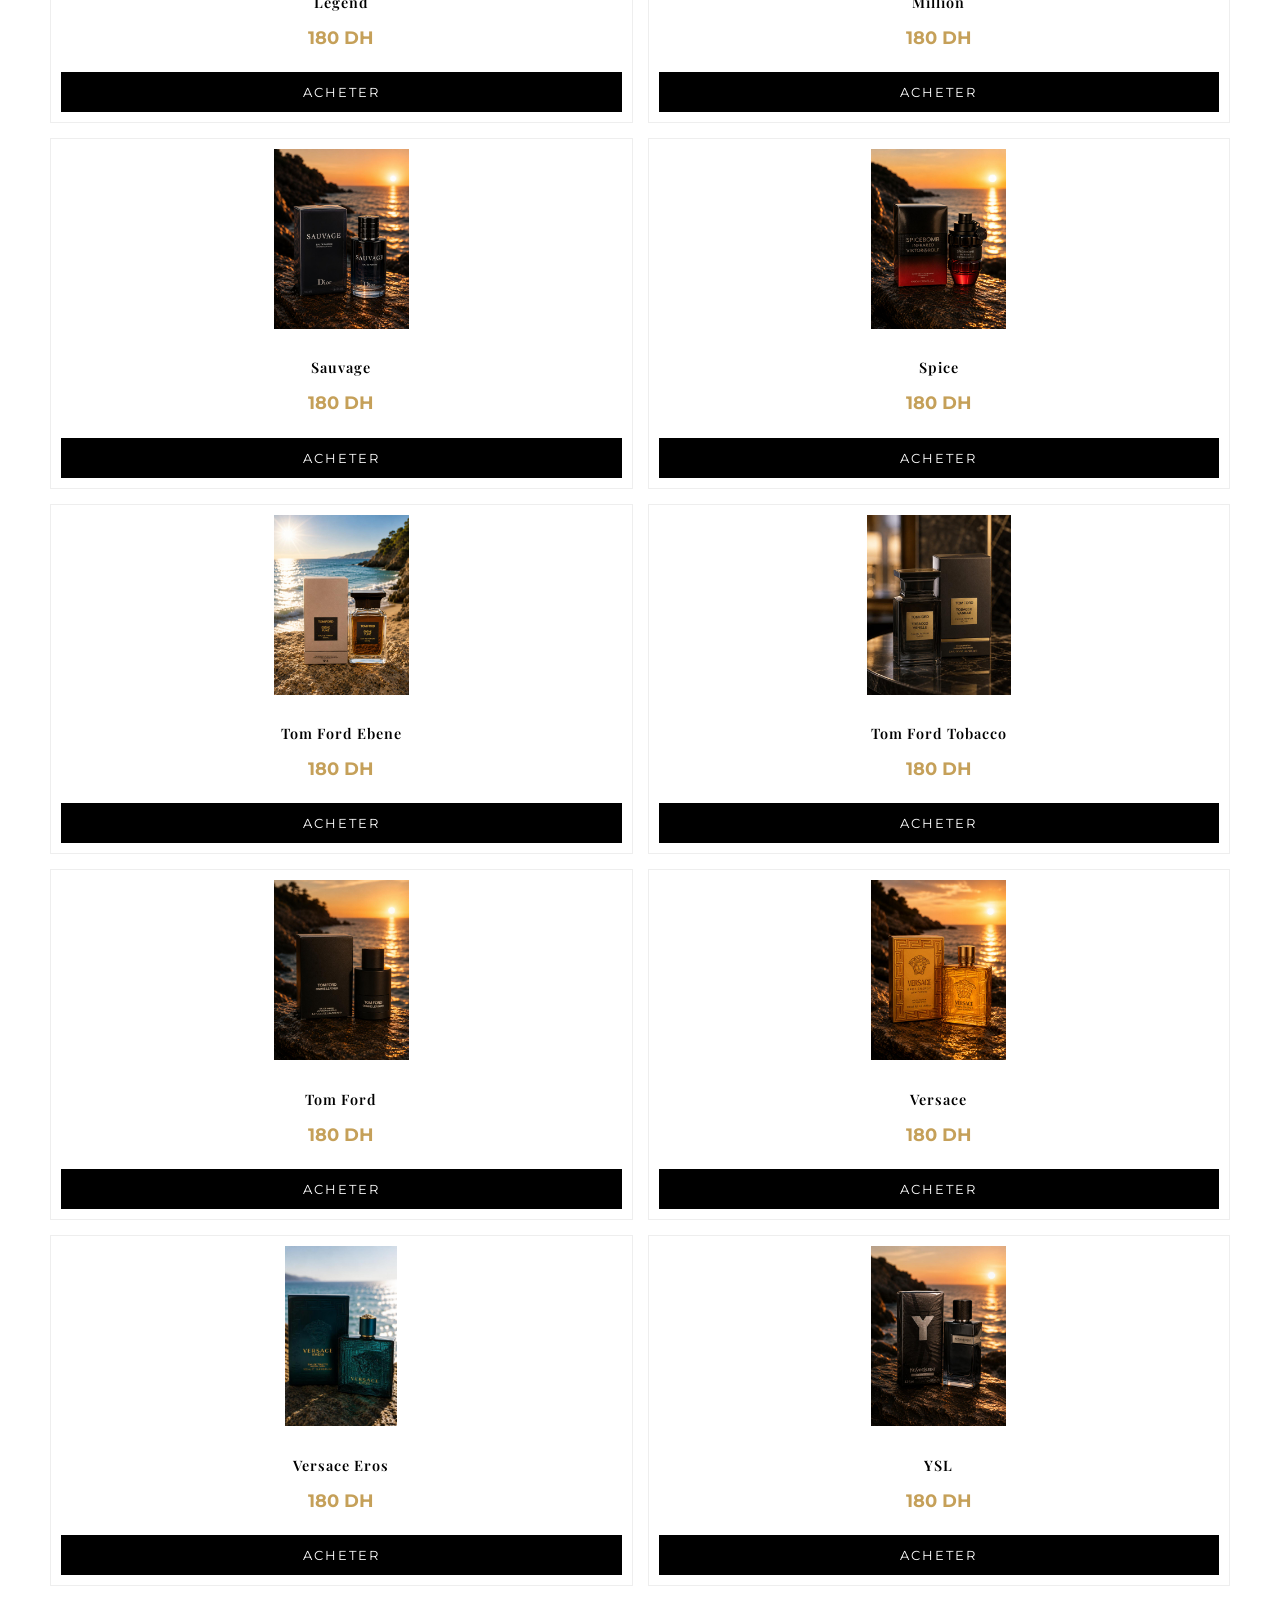
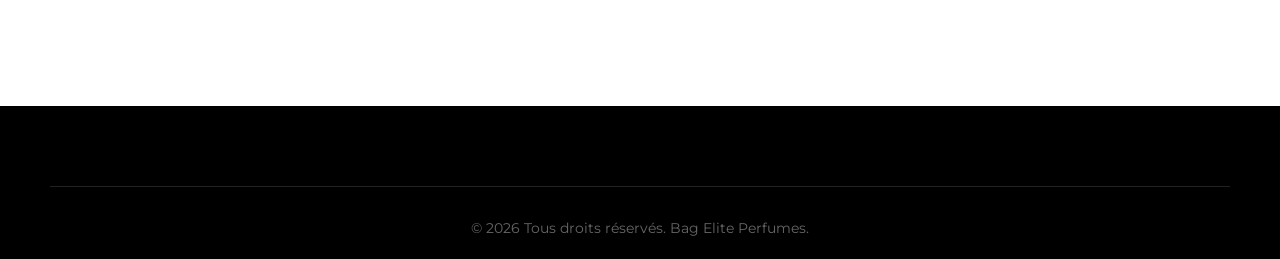
<file: homme.html>
<!DOCTYPE html>
<html lang="fr">
<head>
    <meta charset="UTF-8">
    <meta name="viewport" content="width=device-width, initial-scale=1.0">
    <title>Parfums Homme | Bag Elite</title>
    
    <!-- Google Fonts -->
    <link href="https://fonts.googleapis.com/css2?family=Montserrat:wght@300;400;500;600;700&family=Playfair+Display:wght@400;700;900&display=swap" rel="stylesheet">
    
    <!-- Font Awesome -->
    <link rel="stylesheet" href="https://cdnjs.cloudflare.com/ajax/libs/font-awesome/6.4.0/css/all.min.css">
    
    <!-- Custom CSS -->
    <link rel="stylesheet" href="style.css">

    <!-- Facebook Pixel Code -->
    <script>
      !function(f,b,e,v,n,t,s)
      {if(f.fbq)return;n=f.fbq=function(){n.callMethod?
      n.callMethod.apply(n,arguments):n.queue.push(arguments)};
      if(!f._fbq)f._fbq=n;n.push=n;n.loaded=!0;n.version='2.0';
      n.queue=[];t=b.createElement(e);t.async=!0;
      t.src=v;s=b.getElementsByTagName(e)[0];
      s.parentNode.insertBefore(t,s)}(window, document,'script',
      'https://connect.facebook.net/en_US/fbevents.js');
      fbq('init', '729606193231438');
      fbq('track', 'PageView');
    </script>
    <noscript>
      <img height="1" width="1" style="display:none" 
           src="https://www.facebook.com/tr?id=729606193231438&ev=PageView&noscript=1"/>
    </noscript>
    <!-- End Facebook Pixel Code -->
</head>
<body data-category="homme">

    <!-- Header -->
    <header id="header" class="scrolled"> <!-- Force dark background on product pages -->
        <div class="logo">
            <a href="index.html">
                <img src="images/logooooooooooo.png" alt="Bag Elite Logo">
            </a>
        </div>
        
        <nav id="nav">
            <ul>
                <li><a href="index.html#home">Home</a></li>
                <li><a href="index.html#about">About</a></li>
                <li><a href="index.html#categories" class="active">Categories</a></li>
                <li><a href="index.html#contact">Contact</a></li>
            </ul>
        </nav>

    </header>

    <!-- Announcement Bar -->
    <div class="announcement-bar" aria-label="Paiement à la livraison">
        <div class="announcement-track">
            <div class="announcement-content">
                <span>(PAIEMENT À LA LIVRAISON)</span>
                <span>(PAIEMENT À LA LIVRAISON)</span>
                <span>(PAIEMENT À LA LIVRAISON)</span>
                <span>(PAIEMENT À LA LIVRAISON)</span>
            </div>
            <div class="announcement-content" aria-hidden="true">
                <span>(PAIEMENT À LA LIVRAISON)</span>
                <span>(PAIEMENT À LA LIVRAISON)</span>
                <span>(PAIEMENT À LA LIVRAISON)</span>
                <span>(PAIEMENT À LA LIVRAISON)</span>
            </div>
        </div>
    </div>

    <!-- Product Section -->
    <section class="section collection-section">
        <div class="section-title">
            <h2>Collection Homme</h2>
            <p>Découvrez nos fragrances masculines raffinées.</p>
        </div>
        
        <div class="product-grid" id="product-grid">
            <!-- Products -->
            <div class="product-card">
                <img src="image homme/1 million.jpeg" alt="1 Million" class="product-img">
                <h3 class="product-name">1 Million</h3>
                <p class="product-price">180 DH</p>
                <button class="btn-add-cart" onclick="addToCartManual(this)" data-name="1 Million" data-image="image homme/1 million.jpeg">Acheter</button>
            </div>
            <div class="product-card">
                <img src="image homme/212 men.jpeg" alt="212 Men" class="product-img">
                <h3 class="product-name">212 Men</h3>
                <p class="product-price">180 DH</p>
                <button class="btn-add-cart" onclick="addToCartManual(this)" data-name="212 Men" data-image="image homme/212 men.jpeg">Acheter</button>
            </div>
            <div class="product-card">
                <img src="image homme/212 vip men.jpeg" alt="212 VIP Men" class="product-img">
                <h3 class="product-name">212 VIP Men</h3>
                <p class="product-price">180 DH</p>
                <button class="btn-add-cart" onclick="addToCartManual(this)" data-name="212 VIP Men" data-image="image homme/212 vip men.jpeg">Acheter</button>
            </div>
            <div class="product-card">
                <img src="image homme/allure.jpeg" alt="Allure" class="product-img">
                <h3 class="product-name">Allure</h3>
                <p class="product-price">180 DH</p>
                <button class="btn-add-cart" onclick="addToCartManual(this)" data-name="Allure" data-image="image homme/allure.jpeg">Acheter</button>
            </div>
            <div class="product-card">
                <img src="image homme/armani code.jpeg" alt="Armani Code" class="product-img">
                <h3 class="product-name">Armani Code</h3>
                <p class="product-price">180 DH</p>
                <button class="btn-add-cart" onclick="addToCartManual(this)" data-name="Armani Code" data-image="image homme/armani code.jpeg">Acheter</button>
            </div>
            <div class="product-card">
                <img src="image homme/boss hugo.jpeg" alt="Boss Hugo" class="product-img">
                <h3 class="product-name">Boss Hugo</h3>
                <p class="product-price">180 DH</p>
                <button class="btn-add-cart" onclick="addToCartManual(this)" data-name="Boss Hugo" data-image="image homme/boss hugo.jpeg">Acheter</button>
            </div>
            <div class="product-card">
                <img src="image homme/boss.jpeg" alt="Boss" class="product-img">
                <h3 class="product-name">Boss</h3>
                <p class="product-price">180 DH</p>
                <button class="btn-add-cart" onclick="addToCartManual(this)" data-name="Boss" data-image="image homme/boss.jpeg">Acheter</button>
            </div>
            <div class="product-card">
                <img src="image homme/bvlgari.jpeg" alt="Bvlgari" class="product-img">
                <h3 class="product-name">Bvlgari</h3>
                <p class="product-price">180 DH</p>
                <button class="btn-add-cart" onclick="addToCartManual(this)" data-name="Bvlgari" data-image="image homme/bvlgari.jpeg">Acheter</button>
            </div>
            
            <div class="product-card">
                <img src="image homme/ck.jpeg" alt="CK" class="product-img">
                <h3 class="product-name">CK</h3>
                <p class="product-price">180 DH</p>
                <button class="btn-add-cart" onclick="addToCartManual(this)" data-name="CK" data-image="image homme/ck.jpeg">Acheter</button>
            </div>
            <div class="product-card">
                <img src="image homme/fahrenheit.jpeg" alt="Fahrenheit" class="product-img">
                <h3 class="product-name">Fahrenheit</h3>
                <p class="product-price">180 DH</p>
                <button class="btn-add-cart" onclick="addToCartManual(this)" data-name="Fahrenheit" data-image="image homme/fahrenheit.jpeg">Acheter</button>
            </div>
            <div class="product-card">
                <img src="image homme/gio.jpeg" alt="Gio" class="product-img">
                <h3 class="product-name">Gio</h3>
                <p class="product-price">180 DH</p>
                <button class="btn-add-cart" onclick="addToCartManual(this)" data-name="Gio" data-image="image homme/gio.jpeg">Acheter</button>
            </div>
            <div class="product-card">
                <img src="image homme/invictus rabanne.jpeg" alt="Invictus Rabanne" class="product-img">
                <h3 class="product-name">Invictus Rabanne</h3>
                <p class="product-price">180 DH</p>
                <button class="btn-add-cart" onclick="addToCartManual(this)" data-name="Invictus Rabanne" data-image="image homme/invictus rabanne.jpeg">Acheter</button>
            </div>
            <div class="product-card">
                <img src="image homme/invictus.jpeg" alt="Invictus" class="product-img">
                <h3 class="product-name">Invictus</h3>
                <p class="product-price">180 DH</p>
                <button class="btn-add-cart" onclick="addToCartManual(this)" data-name="Invictus" data-image="image homme/invictus.jpeg">Acheter</button>
            </div>
            <div class="product-card">
                <img src="image homme/la nuit de l homme.jpeg" alt="La Nuit de l'Homme" class="product-img">
                <h3 class="product-name">La Nuit de l'Homme</h3>
                <p class="product-price">180 DH</p>
                <button class="btn-add-cart" onclick="addToCartManual(this)" data-name="La Nuit de l'Homme" data-image="image homme/la nuit de l homme.jpeg">Acheter</button>
            </div>
            <div class="product-card">
                <img src="image homme/legend.jpeg" alt="Legend" class="product-img">
                <h3 class="product-name">Legend</h3>
                <p class="product-price">180 DH</p>
                <button class="btn-add-cart" onclick="addToCartManual(this)" data-name="Legend" data-image="image homme/legend.jpeg">Acheter</button>
            </div>
            <div class="product-card">
                <img src="image homme/million.jpeg" alt="Million" class="product-img">
                <h3 class="product-name">Million</h3>
                <p class="product-price">180 DH</p>
                <button class="btn-add-cart" onclick="addToCartManual(this)" data-name="Million" data-image="image homme/million.jpeg">Acheter</button>
            </div>
            <div class="product-card">
                <img src="image homme/sauvage.jpeg" alt="Sauvage" class="product-img">
                <h3 class="product-name">Sauvage</h3>
                <p class="product-price">180 DH</p>
                <button class="btn-add-cart" onclick="addToCartManual(this)" data-name="Sauvage" data-image="image homme/sauvage.jpeg">Acheter</button>
            </div>
            <div class="product-card">
                <img src="image homme/spice.jpeg" alt="Spice" class="product-img">
                <h3 class="product-name">Spice</h3>
                <p class="product-price">180 DH</p>
                <button class="btn-add-cart" onclick="addToCartManual(this)" data-name="Spice" data-image="image homme/spice.jpeg">Acheter</button>
            </div>
            <div class="product-card">
                <img src="image homme/tom ford ebene.jpeg" alt="Tom Ford Ebene" class="product-img">
                <h3 class="product-name">Tom Ford Ebene</h3>
                <p class="product-price">180 DH</p>
                <button class="btn-add-cart" onclick="addToCartManual(this)" data-name="Tom Ford Ebene" data-image="image homme/tom ford ebene.jpeg">Acheter</button>
            </div>
            <div class="product-card">
                <img src="image homme/tom ford tobacco.jpeg" alt="Tom Ford Tobacco" class="product-img">
                <h3 class="product-name">Tom Ford Tobacco</h3>
                <p class="product-price">180 DH</p>
                <button class="btn-add-cart" onclick="addToCartManual(this)" data-name="Tom Ford Tobacco" data-image="image homme/tom ford tobacco.jpeg">Acheter</button>
            </div>
            <div class="product-card">
                <img src="image homme/tom ford.jpeg" alt="Tom Ford" class="product-img">
                <h3 class="product-name">Tom Ford</h3>
                <p class="product-price">180 DH</p>
                <button class="btn-add-cart" onclick="addToCartManual(this)" data-name="Tom Ford" data-image="image homme/tom ford.jpeg">Acheter</button>
            </div>
           
            
            <div class="product-card">
                <img src="image homme/versace.jpeg" alt="Versace Eros" class="product-img">
                <h3 class="product-name">Versace </h3>
                <p class="product-price">180 DH</p>
                <button class="btn-add-cart" onclick="addToCartManual(this)" data-name="Versace" data-image="image homme/versace.jpeg">Acheter</button>
            </div>
            <div class="product-card">
                <img src="image homme/versacee.jpeg" alt="Versace" class="product-img">
                <h3 class="product-name">Versace Eros</h3>
                <p class="product-price">180 DH</p>
                <button class="btn-add-cart" onclick="addToCartManual(this)" data-name="Versace Eros" data-image="image homme/versacee.jpeg">Acheter</button>
            </div>
            <div class="product-card">
                <img src="image homme/ysl.jpeg" alt="YSL" class="product-img">
                <h3 class="product-name">YSL</h3>
                <p class="product-price">180 DH</p>
                <button class="btn-add-cart" onclick="addToCartManual(this)" data-name="YSL" data-image="image homme/ysl.jpeg">Acheter</button>
            </div>
        </div>
    </section>

    <!-- Floating WhatsApp Button -->
    <div class="social-float" aria-label="WhatsApp">
        <a href="https://wa.me/212617981752" class="social-btn social-whatsapp" target="_blank" rel="noopener noreferrer" aria-label="WhatsApp">
            <i class="fab fa-whatsapp"></i>
            <span class="social-tooltip">Contactez-nous sur WhatsApp</span>
        </a>
    </div>

    <!-- Footer -->
    <footer>
        <div class="footer-bottom">
            <p>&copy; 2026 Tous droits réservés. Bag Elite Perfumes.</p>
        </div>
    </footer>

    <!-- Vanilla JavaScript -->
    <script src="script.js"></script>
</body>
</html>
</file>
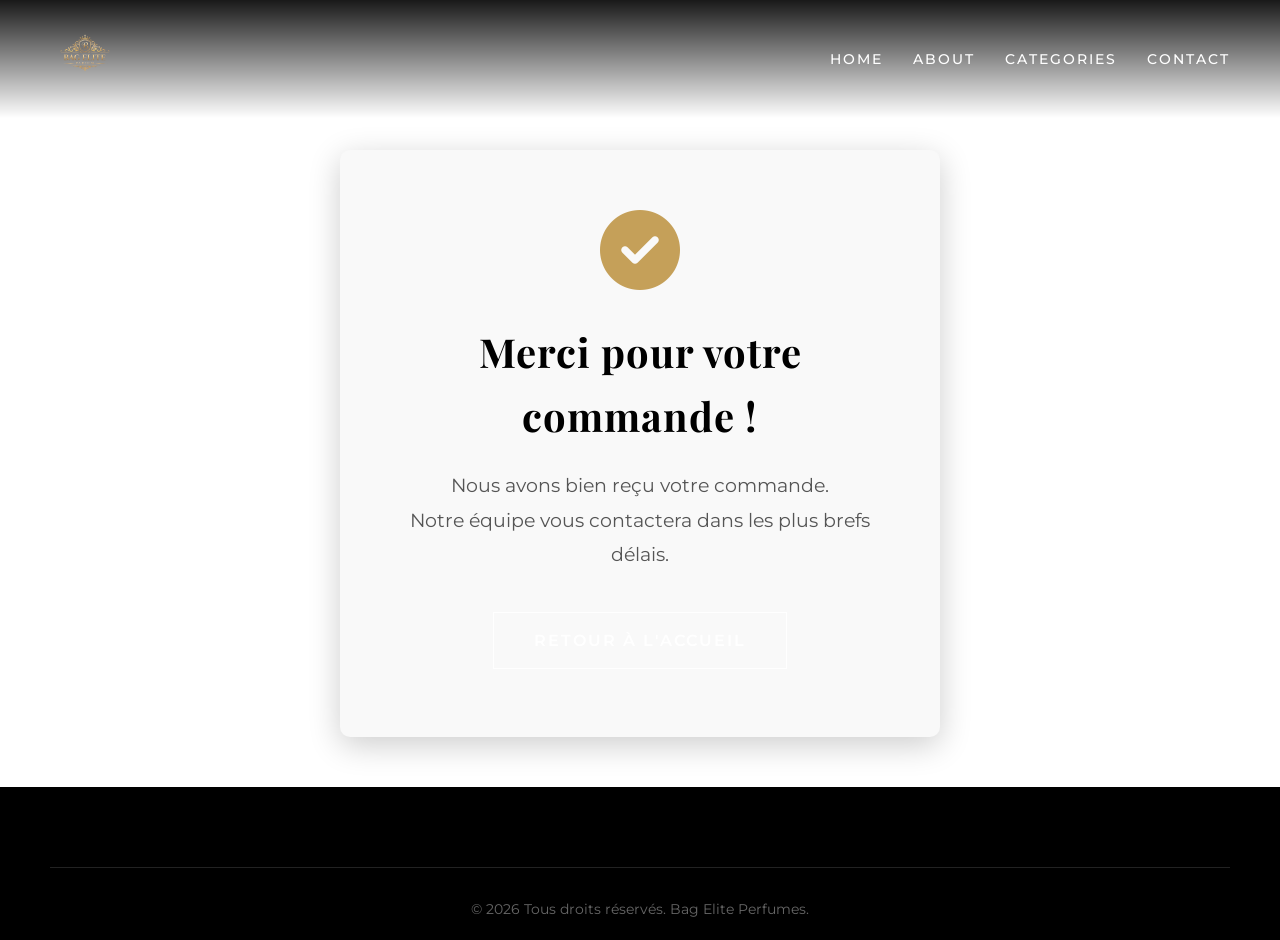
<file: thankyou.html>
<!DOCTYPE html>
<html lang="fr">
<head>
    <meta charset="UTF-8">
    <meta name="viewport" content="width=device-width, initial-scale=1.0">
    <title>Merci pour votre commande | Bag Elite</title>
    
    <!-- Google Fonts -->
    <link href="https://fonts.googleapis.com/css2?family=Montserrat:wght@300;400;500;600;700&family=Playfair+Display:wght@400;700;900&display=swap" rel="stylesheet">
    
    <!-- Font Awesome -->
    <link rel="stylesheet" href="https://cdnjs.cloudflare.com/ajax/libs/font-awesome/6.4.0/css/all.min.css">
    
    <!-- Custom CSS -->
    <link rel="stylesheet" href="style.css">

    <!-- Facebook Pixel Code -->
    <script>
      !function(f,b,e,v,n,t,s)
      {if(f.fbq)return;n=f.fbq=function(){n.callMethod?
      n.callMethod.apply(n,arguments):n.queue.push(arguments)};
      if(!f._fbq)f._fbq=n;n.push=n;n.loaded=!0;n.version='2.0';
      n.queue=[];t=b.createElement(e);t.async=!0;
      t.src=v;s=b.getElementsByTagName(e)[0];
      s.parentNode.insertBefore(t,s)}(window, document,'script',
      'https://connect.facebook.net/en_US/fbevents.js');
      fbq('init', '729606193231438');
      fbq('track', 'PageView');
    </script>
    <noscript>
      <img height="1" width="1" style="display:none" 
           src="https://www.facebook.com/tr?id=729606193231438&ev=PageView&noscript=1"/>
    </noscript>
    <!-- End Facebook Pixel Code -->

    <!-- Purchase Event Tracking -->
    <script> 
    fbq('track', 'Purchase', { 
      value: 199.00, 
      currency: 'MAD' 
    }); 
    </script>
</head>
<body id="main-body">

    <!-- Header -->
    <header id="header" class="scrolled">
        <div class="logo">
            <a href="index.html">
                <img src="images/logooooooooooo.png" alt="Bag Elite Logo">
            </a>
        </div>
        
        <nav id="nav">
            <ul>
                <li><a href="index.html#home">Home</a></li>
                <li><a href="index.html#about">About</a></li>
                <li><a href="index.html#categories">Categories</a></li>
                <li><a href="index.html#contact">Contact</a></li>
            </ul>
        </nav>
    </header>

    <!-- Success Message Section -->
    <section class="section" style="margin-top: 150px; min-height: 60vh; display: flex; flex-direction: column; align-items: center; justify-content: center; text-align: center; padding: 0 20px;">
        <div style="background: var(--bg-light); padding: 60px 40px; border-radius: 10px; max-width: 600px; width: 100%; box-shadow: var(--shadow);">
            <i class="fas fa-check-circle" style="font-size: 80px; color: var(--accent-color); margin-bottom: 30px;"></i>
            <h2 style="font-family: 'Playfair Display', serif; font-size: 2.5rem; margin-bottom: 20px;">Merci pour votre commande !</h2>
            <p style="font-size: 1.2rem; line-height: 1.8; color: #555; margin-bottom: 40px;">
                Nous avons bien reçu votre commande.<br>
                Notre équipe vous contactera dans les plus brefs délais.
            </p>
            <a href="index.html" class="btn-premium" style="display: inline-block; text-decoration: none;">Retour à l'accueil</a>
        </div>
    </section>

    <!-- Footer -->
    <footer style="margin-top: 50px;">
        <div class="footer-bottom">
            <p>&copy; 2026 Tous droits réservés. Bag Elite Perfumes.</p>
        </div>
    </footer>

    <!-- Vanilla JavaScript -->
    <script src="script.js"></script>
</body>
</html>
</file>
<file: style.css>
/* Luxury Perfume E-commerce - Premium Design */
:root {
    --primary-color: #000000;
    --secondary-color: #ffffff;
    --accent-color: #c5a059; /* Luxury Gold */
    --accent-hover: #b38f4d;
    --text-color: #333333;
    --bg-light: #f9f9f9;
    --glass-bg: rgba(255, 255, 255, 0.1);
    --glass-border: rgba(255, 255, 255, 0.2);
    --shadow: 0 8px 32px 0 rgba(0, 0, 0, 0.2);
    --transition: all 0.4s cubic-bezier(0.4, 0, 0.2, 1);
}

* {
    margin: 0;
    padding: 0;
    box-sizing: border-box;
    font-family: 'Montserrat', sans-serif;
}

html {
    scroll-behavior: smooth;
}

body {
    background-color: var(--secondary-color);
    color: var(--primary-color);
    overflow-x: hidden;
    line-height: 1.6;
}

h1, h2, h3, h4, .luxury-font {
    font-family: 'Playfair Display', serif;
    letter-spacing: 1px;
}

/* Scrollbar */
::-webkit-scrollbar {
    width: 8px;
}
::-webkit-scrollbar-track {
    background: var(--primary-color);
}
::-webkit-scrollbar-thumb {
    background: var(--accent-color);
}

/* Header & Navigation */
header {
    position: fixed;
    top: 0;
    left: 0;
    width: 100%;
    z-index: 1000;
    padding: 20px 50px;
    display: flex;
    justify-content: space-between;
    align-items: center;
    transition: var(--transition);
    background: linear-gradient(to bottom, rgba(0,0,0,0.9) 0%, transparent 100%);
}

header.scrolled {
    background: rgba(0, 0, 0, 0.95);
    backdrop-filter: blur(15px);
    padding: 15px 50px;
    border-bottom: 1px solid var(--accent-color);
}

.logo img {
    height: 70px; /* Increased size */
    width: auto;
    transition: var(--transition);
    object-fit: contain;
}

nav ul {
    display: flex;
    list-style: none;
    gap: 30px;
}

nav ul li a {
    text-decoration: none;
    color: var(--secondary-color);
    font-weight: 500;
    font-size: 14px;
    text-transform: uppercase;
    letter-spacing: 2px;
    position: relative;
    padding-bottom: 5px;
    transition: var(--transition);
}

nav ul li a::after {
    content: '';
    position: absolute;
    bottom: 0;
    left: 0;
    width: 0;
    height: 1px;
    background: var(--accent-color);
    transition: var(--transition);
}

nav ul li a:hover::after,
nav ul li a.active::after {
    width: 100%;
}

nav ul li a:hover {
    color: var(--accent-color);
}

/* Announcement Bar (Collection pages) */
.announcement-bar {
    position: fixed;
    top: 101px;
    left: 0;
    width: 100%;
    height: 26px;
    background: #000;
    z-index: 999;
    overflow: hidden;
}

.announcement-track {
    display: flex;
    width: max-content;
    height: 100%;
    align-items: center;
    flex-shrink: 0;
    will-change: transform;
    animation: announcement-scroll 14s linear infinite;
}

.announcement-content {
    display: flex;
    flex-shrink: 0;
    align-items: center;
}

.announcement-content span {
    color: #fff;
    font-family: 'Montserrat', sans-serif;
    font-size: 11px;
    font-weight: 500;
    letter-spacing: 3px;
    text-transform: uppercase;
    white-space: nowrap;
    padding: 0 40px;
}

@keyframes announcement-scroll {
    0% {
        transform: translate3d(0, 0, 0);
    }
    100% {
        transform: translate3d(-50%, 0, 0);
    }
}

.collection-section {
    margin-top: 127px;
}

.cart-icon {
    position: relative;
    color: var(--secondary-color);
    font-size: 20px;
    cursor: pointer;
    transition: var(--transition);
}

.cart-count {
    position: absolute;
    top: -10px;
    right: -10px;
    background: var(--accent-color);
    color: var(--primary-color);
    font-size: 10px;
    width: 18px;
    height: 18px;
    border-radius: 50%;
    display: flex;
    justify-content: center;
    align-items: center;
    font-weight: bold;
}

/* Mobile Menu */
.hamburger {
    display: none;
    cursor: pointer;
    flex-direction: column;
    gap: 5px;
}

.hamburger span {
    width: 25px;
    height: 2px;
    background: var(--secondary-color);
    transition: var(--transition);
}

.hamburger.active {
    position: relative;
    z-index: 1002;
}

.hamburger.active span:nth-child(1) {
    transform: translateY(7px) rotate(45deg);
}

.hamburger.active span:nth-child(2) {
    opacity: 0;
}

.hamburger.active span:nth-child(3) {
    transform: translateY(-7px) rotate(-45deg);
}

/* --- Premium Intro Animation --- */
body.intro-active {
    overflow: hidden; /* Lock scroll during intro */
}

.intro-overlay {
    position: fixed;
    top: 0;
    left: 0;
    width: 100%;
    height: 100%;
    background: #000;
    z-index: 9999;
    display: flex;
    justify-content: center;
    align-items: center;
    perspective: 2000px;
    transition: opacity 1s ease, visibility 1s ease;
}

.intro-scene {
    position: relative;
    width: 100%;
    height: 100%;
    display: flex;
    justify-content: center;
    align-items: center;
}

.door-container {
    display: flex;
    width: 100%;
    height: 100%;
    position: relative;
    z-index: 10;
}

.door {
    flex: 1;
    height: 100%;
    background: #050505;
    position: relative;
    transition: transform 2.5s cubic-bezier(0.4, 0, 0.2, 1);
    transform-style: preserve-3d;
    border: 1px solid #111;
}

.left-door {
    transform-origin: left;
    border-right: 2px solid var(--accent-color);
}

.right-door {
    transform-origin: right;
    border-left: 2px solid var(--accent-color);
}

/* Luxury Door Panels */
.door-panel {
    position: absolute;
    top: 10%;
    left: 10%;
    right: 10%;
    bottom: 10%;
    border: 1px solid rgba(197, 160, 89, 0.3); /* Sublte gold frame */
    box-shadow: inset 0 0 50px rgba(0,0,0,1);
}

.door-handle {
    position: absolute;
    top: 50%;
    width: 4px;
    height: 100px;
    background: var(--accent-color);
    box-shadow: 0 0 15px var(--accent-color);
}

.left-door .door-handle { right: 20px; transform: translateY(-50%); }
.right-door .door-handle { left: 20px; transform: translateY(-50%); }

/* Light & Glow */
.golden-glow {
    position: absolute;
    width: 200px;
    height: 100%;
    background: radial-gradient(ellipse at center, var(--accent-color) 0%, transparent 70%);
    opacity: 0;
    z-index: 5;
    transition: opacity 2s ease;
}

/* Animation States */
.intro-overlay.open .left-door {
    transform: rotateY(-110deg);
}

.intro-overlay.open .right-door {
    transform: rotateY(110deg);
}

.intro-overlay.open .golden-glow {
    opacity: 0.6;
}

.intro-overlay.fade-out {
    opacity: 0;
    visibility: hidden;
}

/* Smoke/Dust effect */
.intro-particles {
    position: absolute;
    width: 100%;
    height: 100%;
    background: radial-gradient(circle at center, transparent 0%, #000 100%);
    pointer-events: none;
    z-index: 15;
    opacity: 0.3;
}

/* Animations */
@keyframes fadeIn {
    from { opacity: 0; transform: translateY(20px); }
    to { opacity: 1; transform: translateY(0); }
}

/* Hero Section */
.hero {
    height: 100vh;
    width: 100%;
    position: relative;
    display: flex;
    justify-content: center;
    align-items: center;
    text-align: center;
    color: var(--secondary-color);
    overflow: hidden;
}

.hero-bg {
    position: absolute;
    top: 0;
    left: 0;
    width: 100%;
    height: 100%;
    background: url('images/home.jpg') center/cover no-repeat;
    transform: scale(1.3); /* Initial state for animation */
    z-index: -2;
    transition: transform 1.5s cubic-bezier(0.2, 1, 0.3, 1); /* Smooth entry */
    opacity: 0;
    animation: heroEntry 2s forwards;
}

@keyframes heroEntry {
    from { transform: scale(1.3); opacity: 0; }
    to { transform: scale(1.1); opacity: 1; }
}

.hero-overlay {
    position: absolute;
    top: 0;
    left: 0;
    width: 100%;
    height: 100%;
    background: rgba(0, 0, 0, 0.5);
    z-index: -1;
}

.hero-content {
    max-width: 800px;
    padding: 0 20px;
    animation: fadeIn 1.5s ease-out;
}

.hero-content h1 {
    font-size: 4rem;
    margin-bottom: 20px;
    text-transform: uppercase;
}

.hero-content p {
    font-size: 1.2rem;
    margin-bottom: 40px;
    letter-spacing: 3px;
    font-weight: 300;
}

.btn-premium {
    padding: 15px 40px;
    font-size: 16px;
    font-weight: 600;
    text-transform: uppercase;
    letter-spacing: 2px;
    background: transparent;
    color: var(--secondary-color);
    border: 1px solid var(--secondary-color);
    cursor: pointer;
    position: relative;
    overflow: hidden;
    transition: var(--transition);
    z-index: 1;
}

.btn-premium::before {
    content: '';
    position: absolute;
    top: 0;
    left: -100%;
    width: 100%;
    height: 100%;
    background: var(--secondary-color);
    transition: var(--transition);
    z-index: -1;
}

.btn-premium:hover {
    color: var(--primary-color);
    transform: translateY(-5px);
    box-shadow: 0 10px 20px rgba(0, 0, 0, 0.3);
}

.btn-premium:hover::before {
    left: 0;
}

/* Social Buttons (shared) */
.social-btn {
    position: relative;
    width: 56px;
    height: 56px;
    border-radius: 50%;
    display: flex;
    justify-content: center;
    align-items: center;
    box-shadow: 0 10px 25px rgba(0, 0, 0, 0.3);
    text-decoration: none !important;
    border: none !important;
    outline: none !important;
    cursor: pointer;
    transition: transform 0.3s ease, box-shadow 0.3s ease;
}

.social-btn i {
    color: white;
    font-size: 26px;
    border: none !important;
    text-decoration: none !important;
}

.social-facebook {
    --pulse-ring: rgba(24, 119, 242, 0.45);
    background: linear-gradient(135deg, #1877f2, #0d5dbf);
    animation: pulse 2s infinite;
}

.social-instagram {
    --pulse-ring: rgba(225, 48, 108, 0.45);
    background: linear-gradient(135deg, #f09433, #e6683c, #dc2743, #cc2366, #bc1888);
    animation: pulse 2s infinite;
}

.social-whatsapp {
    --pulse-ring: rgba(37, 211, 102, 0.4);
    background-color: #25d366;
    animation: pulse 2s infinite;
    width: 60px;
    height: 60px;
}

.social-whatsapp i {
    font-size: 30px;
}

.social-btn:hover {
    transform: translateY(-3px) scale(1.08);
    box-shadow: 0 14px 28px rgba(0, 0, 0, 0.35);
}

.social-tooltip {
    position: absolute;
    background: #333;
    color: white;
    padding: 5px 15px;
    border-radius: 5px;
    font-size: 12px;
    white-space: nowrap;
    opacity: 0;
    visibility: hidden;
    transition: var(--transition);
    pointer-events: none;
}

.social-float .social-tooltip {
    right: 70px;
}

.social-inline .social-tooltip {
    bottom: calc(100% + 10px);
    left: 50%;
    transform: translateX(-50%);
}

.social-btn:hover .social-tooltip {
    opacity: 1;
    visibility: visible;
}

/* Floating WhatsApp */
.social-float {
    position: fixed;
    bottom: 30px;
    right: 30px;
    z-index: 999;
}

/* Facebook & Instagram — centered below features */
.social-inline {
    display: flex;
    justify-content: center;
    align-items: center;
    gap: 24px;
    margin-top: 50px;
    width: 100%;
}

/* Categories Section */
.section {
    padding: 100px 50px;
}

.section-title {
    text-align: center;
    margin-bottom: 60px;
}

.section-title h2 {
    font-size: 2.5rem;
    position: relative;
    display: inline-block;
    padding-bottom: 15px;
}

.section-title h2::after {
    content: '';
    position: absolute;
    bottom: 0;
    left: 50%;
    transform: translateX(-50%);
    width: 80px;
    height: 2px;
    background: var(--accent-color);
}

.category-grid {
    display: grid;
    grid-template-columns: repeat(2, 1fr);
    gap: 40px;
}

.category-card {
    height: 600px;
    position: relative;
    overflow: hidden;
    cursor: pointer;
    border-radius: 5px;
    background: #111;
}

.category-img {
    width: 100%;
    height: 100%;
    object-fit: contain;
    object-position: center;
    transition: transform 0.8s ease;
}

.category-card:hover .category-img {
    transform: scale(1.1);
}

.category-overlay {
    position: absolute;
    bottom: 0;
    left: 0;
    width: 100%;
    height: 40%;
    background: linear-gradient(transparent, rgba(0, 0, 0, 0.8));
    display: flex;
    flex-direction: column;
    justify-content: flex-end;
    align-items: center;
    padding-bottom: 50px;
    transition: var(--transition);
}

.category-overlay h3 {
    color: var(--secondary-color);
    font-size: 2rem;
    margin-bottom: 20px;
    white-space: nowrap;
}

.btn-discover {
    padding: 10px 30px;
    background: var(--glass-bg);
    backdrop-filter: blur(10px);
    border: 1px solid var(--glass-border);
    color: var(--secondary-color);
    text-decoration: none;
    text-transform: uppercase;
    letter-spacing: 2px;
    transition: var(--transition);
}

.btn-discover:hover {
    background: var(--accent-color);
    border-color: var(--accent-color);
    color: var(--primary-color);
}

/* About Section */
.about {
    background: var(--bg-light);
    display: flex;
    align-items: center;
    gap: 80px;
}

.about-content {
    flex: 1;
}

.about-content p {
    font-size: 1.1rem;
    margin-bottom: 20px;
    color: #666;
}

.about-features {
    display: grid;
    grid-template-columns: repeat(3, 1fr);
    gap: 20px;
    margin-top: 40px;
    max-width: 900px;
    margin-left: auto;
    margin-right: auto;
}

.feature-card {
    text-align: center;
    padding: 20px;
    background: var(--secondary-color);
    border: 1px solid #eee;
    transition: var(--transition);
}

.feature-card:hover {
    transform: translateY(-10px);
    border-color: var(--accent-color);
}

.feature-card i {
    font-size: 2rem;
    color: var(--accent-color);
    margin-bottom: 15px;
}

/* Contact Section */
.contact-container {
    display: grid;
    grid-template-columns: 1fr 1.5fr;
    gap: 50px;
}

.contact-info {
    display: grid;
    grid-template-columns: 1fr;
    gap: 30px;
}

.info-item {
    display: flex;
    align-items: center;
    gap: 20px;
}

.info-item i {
    width: 50px;
    height: 50px;
    background: var(--primary-color);
    color: var(--accent-color);
    border-radius: 50%;
    display: flex;
    justify-content: center;
    align-items: center;
    font-size: 20px;
}

.info-text h4 {
    font-size: 1.1rem;
    margin-bottom: 5px;
}

.info-text p {
    color: #666;
}

/* Product Pages */
.product-grid {
    display: grid;
    grid-template-columns: repeat(auto-fill, minmax(280px, 1fr));
    gap: 40px;
    padding: 50px 0;
}

.product-card {
    background: var(--secondary-color);
    border: 1px solid #eee;
    padding: 20px;
    text-align: center;
    transition: var(--transition);
    position: relative;
}

.product-img {
    width: 100%;
    height: 300px;
    object-fit: contain;
    margin-bottom: 20px;
}

.product-name {
    font-size: 1.2rem;
    margin-bottom: 10px;
    font-weight: 600;
}

.product-price {
    color: var(--accent-color);
    font-size: 1.1rem;
    font-weight: bold;
    margin-bottom: 20px;
}

.quantity-selector {
    display: flex;
    justify-content: center;
    align-items: center;
    gap: 15px;
    margin-bottom: 20px;
}

.qty-btn {
    width: 30px;
    height: 30px;
    border: 1px solid #ddd;
    background: none;
    cursor: pointer;
    transition: var(--transition);
}

.qty-btn:hover {
    background: var(--primary-color);
    color: var(--secondary-color);
}

.qty-input {
    width: 40px;
    text-align: center;
    border: none;
    font-weight: bold;
}

.btn-add-cart {
    width: 100%;
    padding: 12px;
    background: var(--primary-color);
    color: var(--secondary-color);
    border: none;
    text-transform: uppercase;
    letter-spacing: 2px;
    cursor: pointer;
    transition: var(--transition);
}

.btn-add-cart:hover {
    background: var(--accent-color);
}

.btn-view-cart {
    display: none;
    width: 100%;
    margin-top: 8px;
    padding: 12px;
    background: var(--accent-color);
    color: var(--primary-color);
    border: none;
    text-align: center;
    text-transform: uppercase;
    letter-spacing: 2px;
    text-decoration: none;
    font-size: 12px;
    font-weight: 600;
    cursor: pointer;
    transition: var(--transition);
    box-sizing: border-box;
}

.btn-view-cart.visible {
    display: block;
}

.btn-view-cart:hover {
    background: #b8924f;
    color: var(--primary-color);
}

.view-cart-bar {
    position: fixed;
    bottom: 0;
    left: 0;
    right: 0;
    z-index: 1000;
    display: none;
    align-items: center;
    justify-content: space-between;
    gap: 20px;
    padding: 16px 24px;
    background: var(--primary-color);
    color: var(--secondary-color);
    box-shadow: 0 -4px 20px rgba(0, 0, 0, 0.2);
}

.view-cart-bar.visible {
    display: flex;
}


.view-cart-bar-text {
    font-size: 14px;
    letter-spacing: 1px;
}

.btn-view-cart-bar {
    padding: 12px 28px;
    background: var(--accent-color);
    color: var(--primary-color);
    text-decoration: none;
    text-transform: uppercase;
    letter-spacing: 2px;
    font-size: 12px;
    font-weight: 600;
    white-space: nowrap;
    transition: var(--transition);
}

.btn-view-cart-bar:hover {
    background: #b8924f;
}

/* Checkout Page */
.checkout-product-preview {
    max-width: 500px;
    margin: 30px auto 0;
}

.checkout-product-card {
    display: flex;
    flex-direction: column;
    align-items: center;
    text-align: center;
    gap: 20px;
    background: #fff;
    padding: 40px 30px;
    border-radius: 10px;
    box-shadow: 0 5px 15px rgba(0,0,0,0.05);
    margin-bottom: 40px;
    width: 100%;
    max-width: 450px;
    margin-left: auto;
    margin-right: auto;
}

.checkout-product-img {
    width: 100%;
    max-width: 350px;
    height: 350px;
    object-fit: contain;
    border-radius: 5px;
}

.checkout-product-info h3 {
    font-size: 2.2rem;
    margin-bottom: 10px;
    font-family: 'Playfair Display', serif;
}

.checkout-product-price {
    font-size: 1.8rem;
    color: var(--accent-color);
    font-weight: bold;
}

.checkout-empty {
    text-align: center;
    color: #999;
    margin-bottom: 15px;
}

.btn-back-shop {
    display: block;
    text-align: center;
    color: var(--accent-color);
    text-decoration: none;
    font-weight: 600;
    letter-spacing: 1px;
}

.checkout-container {
    display: grid;
    grid-template-columns: 1.5fr 1fr;
    gap: 50px;
    margin-top: 50px;
}

.checkout-form {
    background: var(--bg-light);
    padding: 40px;
    border-radius: 5px;
}

.form-group {
    margin-bottom: 20px;
}

.form-group label {
    display: block;
    margin-bottom: 8px;
    font-weight: 600;
    font-size: 14px;
}

.form-group input {
    width: 100%;
    padding: 12px;
    border: 1px solid #ddd;
    background: var(--secondary-color);
    outline: none;
    transition: var(--transition);
}

.form-group input:focus {
    border-color: var(--accent-color);
}

.order-summary {
    background: var(--primary-color);
    color: var(--secondary-color);
    padding: 40px;
    border-radius: 5px;
}

.summary-item {
    display: flex;
    justify-content: space-between;
    margin-bottom: 15px;
    padding-bottom: 15px;
    border-bottom: 1px solid #333;
}

.summary-total {
    display: flex;
    justify-content: space-between;
    font-size: 1.5rem;
    font-weight: bold;
    color: var(--accent-color);
    margin-top: 20px;
}

.btn-confirm {
    width: 100%;
    padding: 20px;
    background: var(--accent-color);
    color: var(--primary-color);
    border: none;
    font-weight: bold;
    font-size: 18px;
    text-transform: uppercase;
    letter-spacing: 2px;
    cursor: pointer;
    margin-top: 30px;
    transition: var(--transition);
}

.btn-confirm:hover {
    background: var(--accent-hover);
    transform: scale(1.02);
}

/* Footer */
footer {
    background: var(--primary-color);
    color: var(--secondary-color);
    padding: 80px 50px 20px;
}

.footer-content {
    display: grid;
    grid-template-columns: repeat(4, 1fr);
    gap: 40px;
    margin-bottom: 50px;
}

.footer-logo img {
    height: 70px;
    margin-bottom: 20px;
    object-fit: contain;
}

.footer-links h4 {
    margin-bottom: 25px;
    color: var(--accent-color);
}

.footer-links ul {
    list-style: none;
}

.footer-links ul li {
    margin-bottom: 12px;
}

.footer-links ul li a {
    color: #999;
    text-decoration: none;
    transition: var(--transition);
}

.footer-links ul li a:hover {
    color: var(--secondary-color);
    padding-left: 5px;
}

.footer-bottom {
    text-align: center;
    padding-top: 30px;
    border-top: 1px solid #222;
    color: #666;
    font-size: 14px;
}

/* Floating Particles */
#particles-container {
    position: absolute;
    top: 0;
    left: 0;
    width: 100%;
    height: 100%;
    z-index: -1;
    overflow: hidden;
}

.particle {
    position: absolute;
    background: rgba(255, 255, 255, 0.3);
    border-radius: 50%;
    pointer-events: none;
    animation: floatParticle linear infinite;
}

@keyframes floatParticle {
    from { transform: translateY(0); opacity: 0; }
    50% { opacity: 0.5; }
    to { transform: translateY(-100vh); opacity: 0; }
}

/* Luxury Card 3D Effect */
.category-card {
    transition: transform 0.5s ease, box-shadow 0.5s ease;
    perspective: 1000px;
}

.category-card:hover {
    transform: translateY(-10px) rotateX(5deg);
    box-shadow: 0 20px 40px rgba(0, 0, 0, 0.4);
}

@keyframes pulse {
    0% {
        box-shadow: 0 10px 25px rgba(0, 0, 0, 0.3), 0 0 0 0 var(--pulse-ring, rgba(37, 211, 102, 0.4));
    }
    70% {
        box-shadow: 0 10px 25px rgba(0, 0, 0, 0.3), 0 0 0 20px rgba(0, 0, 0, 0);
    }
    100% {
        box-shadow: 0 10px 25px rgba(0, 0, 0, 0.3), 0 0 0 0 rgba(0, 0, 0, 0);
    }
}

/* Pack Selection UI */
.pack-selector {
    display: flex;
    flex-direction: column;
    gap: 10px;
    margin-bottom: 20px;
}

.pack-option {
    display: flex;
    justify-content: space-between;
    align-items: center;
    padding: 10px 15px;
    border: 1px solid #ddd;
    cursor: pointer;
    transition: var(--transition);
    background: #fff;
    font-size: 14px;
}

.pack-option:hover {
    border-color: var(--accent-color);
}

.pack-option.selected {
    border-color: var(--accent-color);
    background: rgba(197, 160, 89, 0.1);
    font-weight: bold;
}

.pack-price {
    color: var(--accent-color);
}

/* Responsive */
@media (max-width: 1024px) {
    .category-grid {
        gap: 20px;
    }
    .about {
        flex-direction: column;
    }
}

@media (max-width: 768px) {
    header {
        padding: 10px 15px;
        background: rgba(0,0,0,0.95);
        height: 70px;
    }

    .announcement-bar {
        top: 70px;
        height: 24px;
    }

    .announcement-content span {
        font-size: 10px;
        letter-spacing: 2px;
        padding: 0 25px;
    }

    .announcement-track {
        animation-duration: 10s;
    }

    .collection-section {
        margin-top: 94px;
    }
    
    .header-icons {
        display: flex;
        align-items: center;
        gap: 25px; /* More space between cart and menu */
        order: 3;
    }

    .hamburger {
        display: flex;
        order: 4;
    }
    
    .logo {
        order: 1;
        flex: 1;
    }

    .logo img {
        height: 50px;
    }

    .hero {
        height: 75vh; /* N9sna f toul bch tban kamla */
        background: #000;
        display: flex;
        flex-direction: column;
        align-items: stretch;
        justify-content: flex-start;
        overflow: hidden;
        padding-top: 78px; /* sous le header fixe */
    }

    .hero-overlay {
        background: linear-gradient(
            to bottom,
            rgba(0, 0, 0, 0.92) 0%,
            rgba(0, 0, 0, 0.75) 22%,
            rgba(0, 0, 0, 0.35) 50%,
            rgba(0, 0, 0, 0.5) 100%
        );
    }

    .hero-bg {
        background-image: url('images/background.jpeg') !important;
        background-size: 100% 100% !important; /* tban tswira kamla f telephone */
        background-position: center center !important;
        background-repeat: no-repeat !important;
        width: 100%;
        height: 100%;
        position: absolute;
        top: 0;
        left: 0;
        opacity: 1 !important;
        transform: scale(1) !important;
        animation: none !important;
        z-index: 1;
    }

    .hero-content {
        position: relative;
        z-index: 10;
        display: flex;
        flex-direction: column;
        flex: 1;
        width: 100%;
        min-height: 0;
        background: transparent;
        padding: 0;
        opacity: 1 !important;
        animation: none !important;
        text-align: center;
    }

    .hero-content h1 {
        flex-shrink: 0;
        font-size: 1.45rem;
        line-height: 1.25;
        margin: 0;
        padding: 12px 18px 14px;
        background: rgba(0, 0, 0, 0.65);
        text-shadow: 0 2px 12px rgba(0, 0, 0, 1);
        color: #fff;
    }

    .hero-content p {
        font-size: 0.9rem;
        margin-top: auto;
        margin-bottom: 14px;
        padding: 0 20px;
        letter-spacing: 1px;
        text-shadow: 0 2px 10px rgba(0, 0, 0, 0.95);
        color: #eee;
    }

    .hero-content .btn-premium {
        align-self: center;
        margin-bottom: 6vh;
        text-shadow: 0 1px 6px rgba(0, 0, 0, 0.9);
        box-shadow: 0 4px 20px rgba(0, 0, 0, 0.6);
    }

    .section {
        padding: 60px 20px;
    }

    .about-content p {
        font-size: 0.95rem;
        line-height: 1.8;
        text-align: center;
    }
    
    .about-features {
        grid-template-columns: repeat(3, 1fr);
        max-width: 100%;
        gap: 10px;
    }

    .feature-card {
        padding: 15px 5px;
    }

    .feature-card h4 {
        font-size: 0.8rem;
    }

    .feature-card p {
        font-size: 0.7rem;
    }
    
    nav {
        position: fixed;
        top: 0;
        right: -100%;
        width: 80%;
        height: 100vh;
        background: var(--primary-color);
        display: flex;
        justify-content: center;
        align-items: center;
        transition: 0.5s;
        z-index: 1001;
    }
    nav.active {
        right: 0;
    }
    nav ul {
        flex-direction: column;
        align-items: center;
    }
    
    /* Grids for mobile */
    .category-grid {
        grid-template-columns: repeat(2, 1fr);
        gap: 12px;
    }
    .category-card {
        height: 280px;
    }
    .category-overlay {
        height: 45%;
    }

    .checkout-product-card {
        flex-direction: column;
        text-align: center;
        gap: 15px;
        padding: 25px 20px;
        max-width: 350px;
    }

    .checkout-product-img {
        width: 100%;
        max-width: 250px;
        height: 250px;
    }

    .checkout-product-info h3 {
        font-size: 1.5rem;
    }

    .checkout-product-price {
        font-size: 1.3rem;
    }
}
    .category-overlay h3 {
        font-size: clamp(0.65rem, 3.2vw, 1.2rem);
        margin-bottom: 10px;
        white-space: nowrap;
    }
    .category-overlay .btn-discover {
        padding: 8px 14px;
        font-size: 0.65rem;
        letter-spacing: 1px;
    }
    
    .product-grid {
        grid-template-columns: repeat(2, 1fr);
        gap: 15px;
        padding: 20px 0;
    }
    .product-card {
        padding: 10px;
    }
    .product-img {
        height: 180px;
    }
    .product-name {
        font-size: 0.9rem;
    }
    
    .checkout-container {
        grid-template-columns: 1fr;
    }
    .footer-content {
        grid-template-columns: 1fr 1fr;
    }


@media (max-width: 480px) {
    .footer-content {
        grid-template-columns: 1fr;
    }
}
</file>
